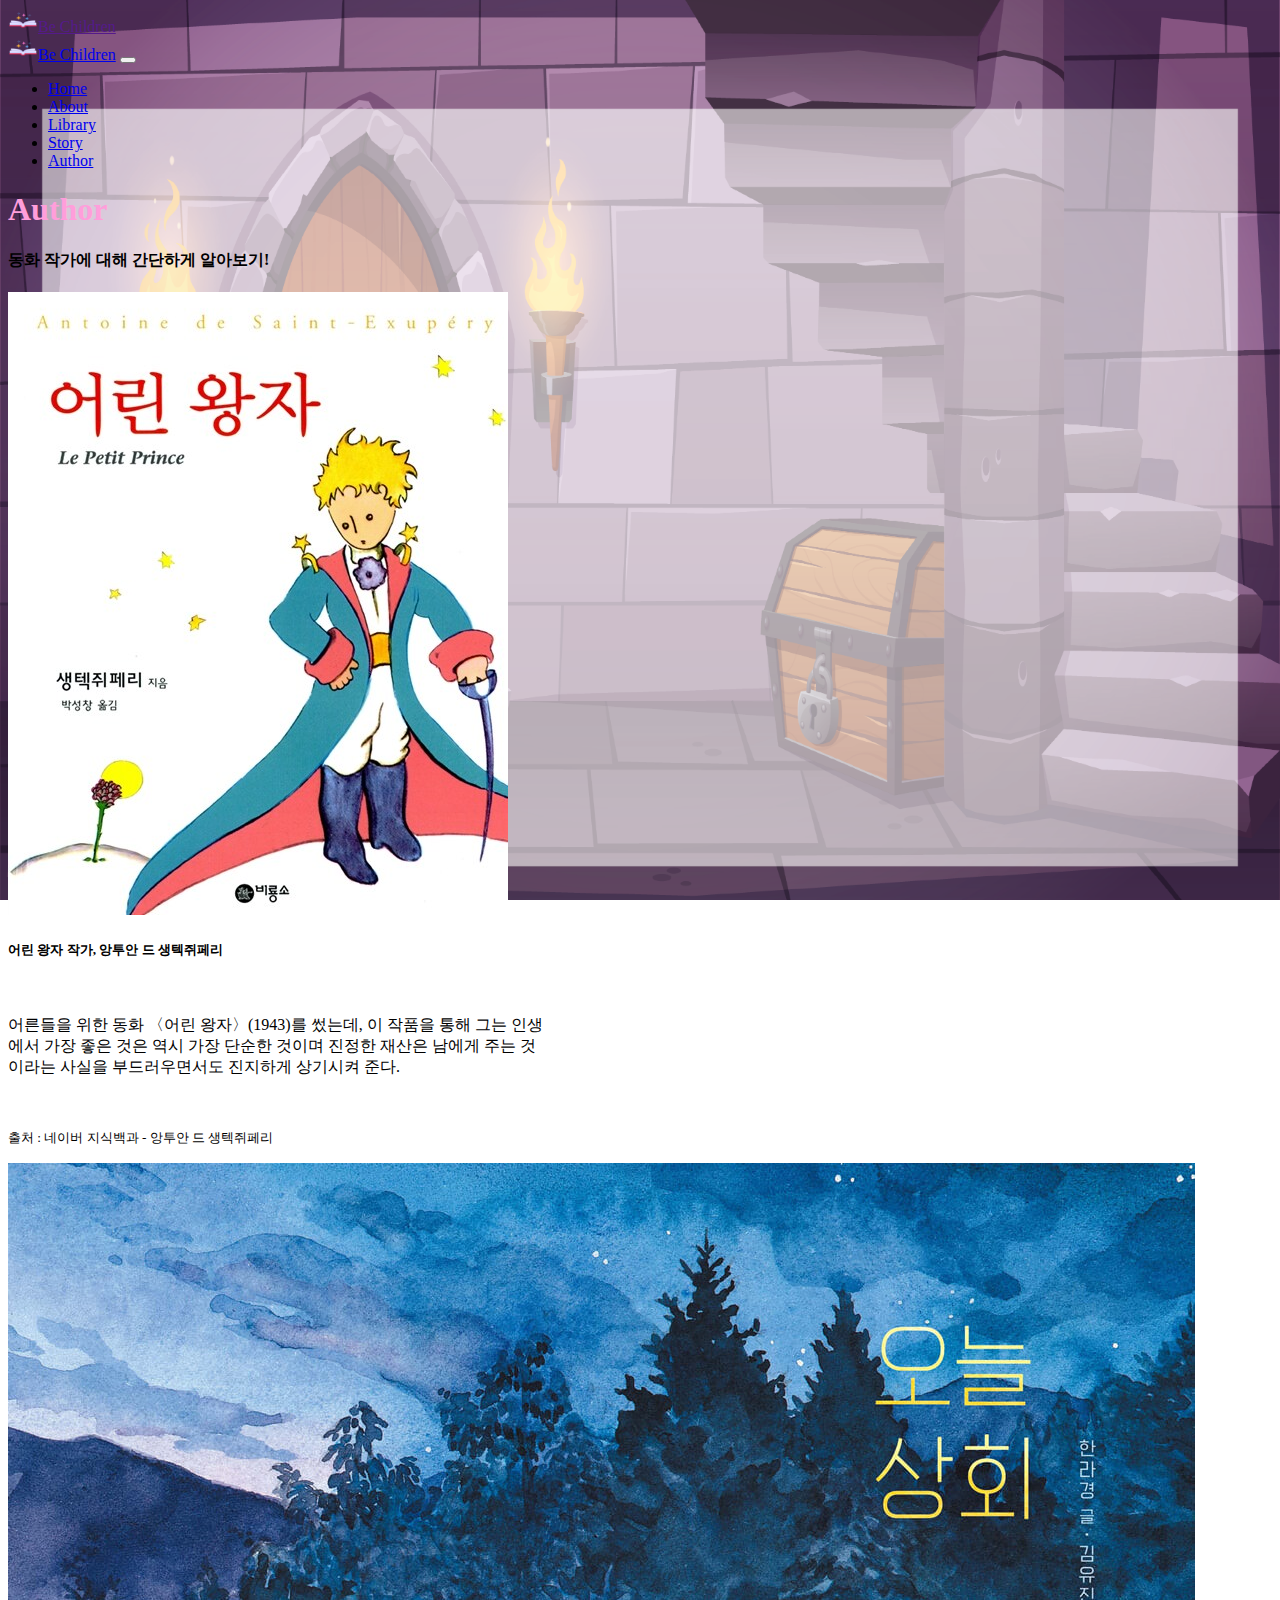
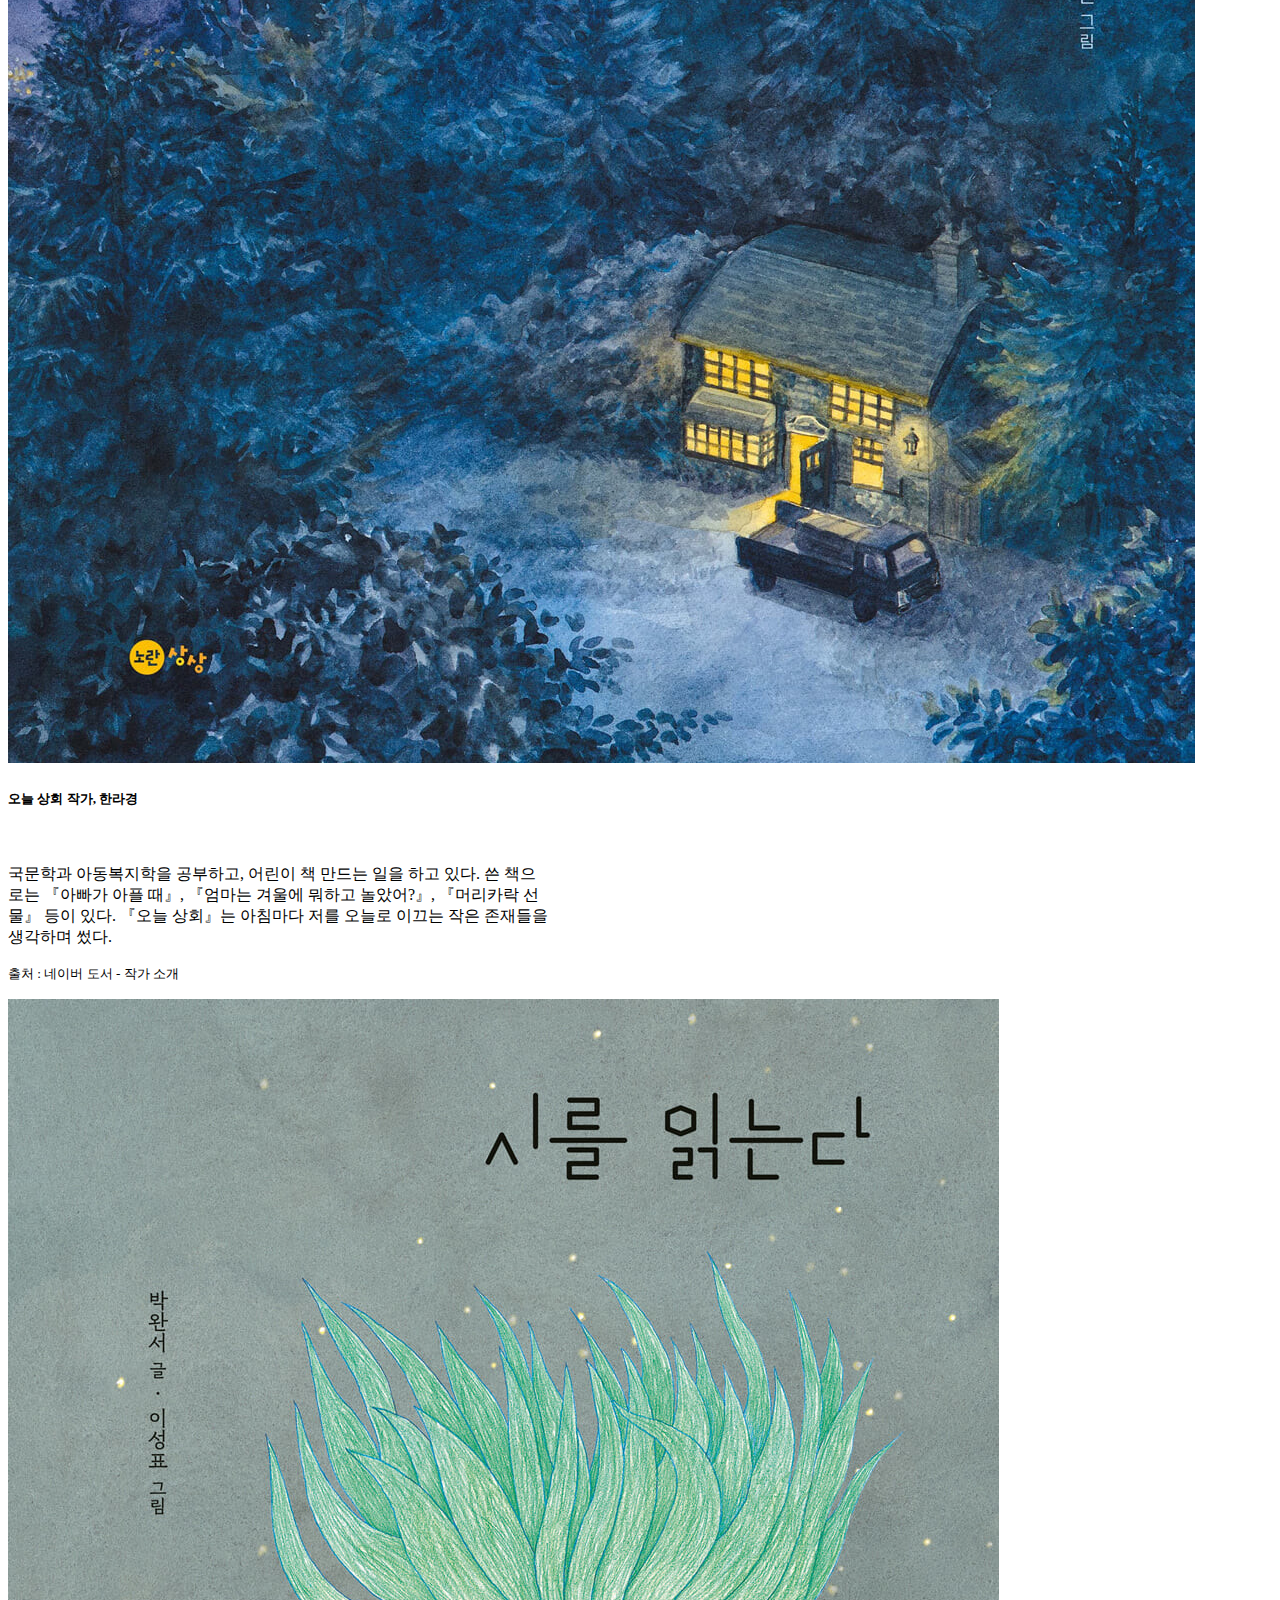
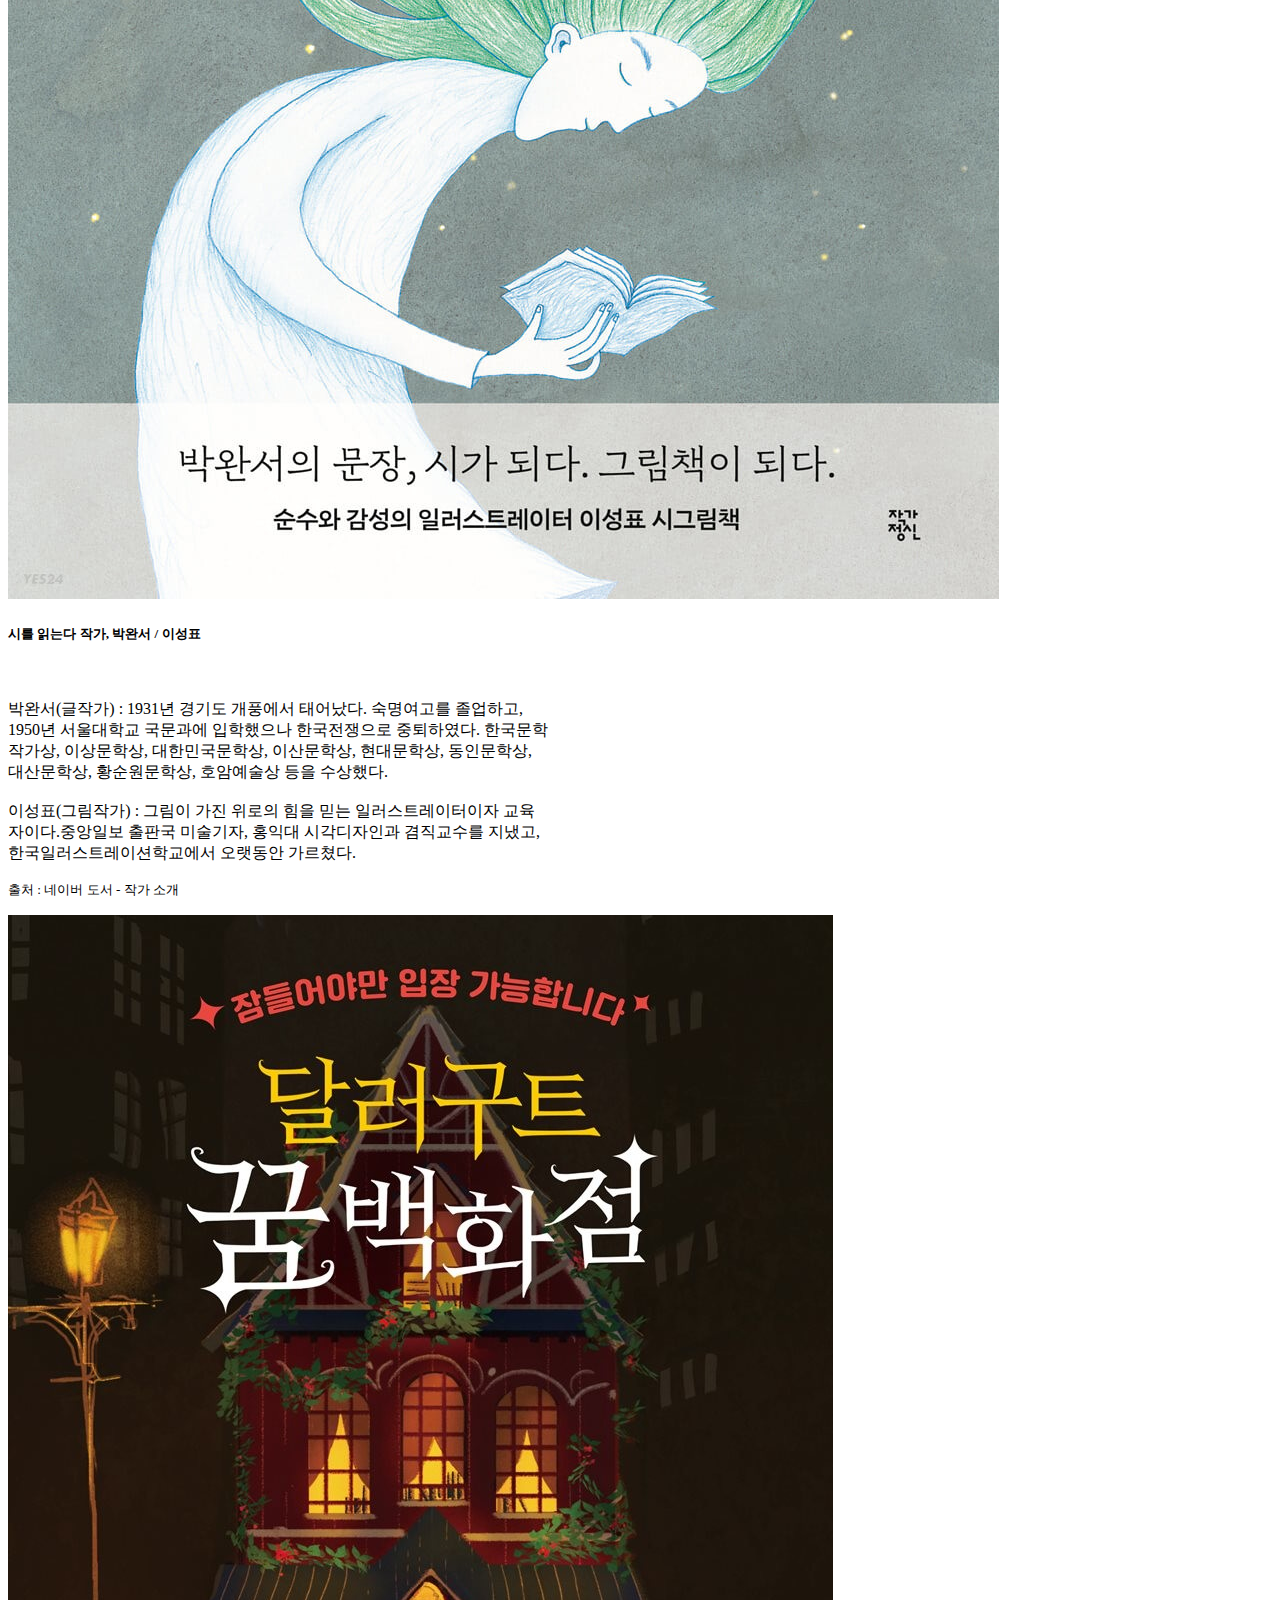
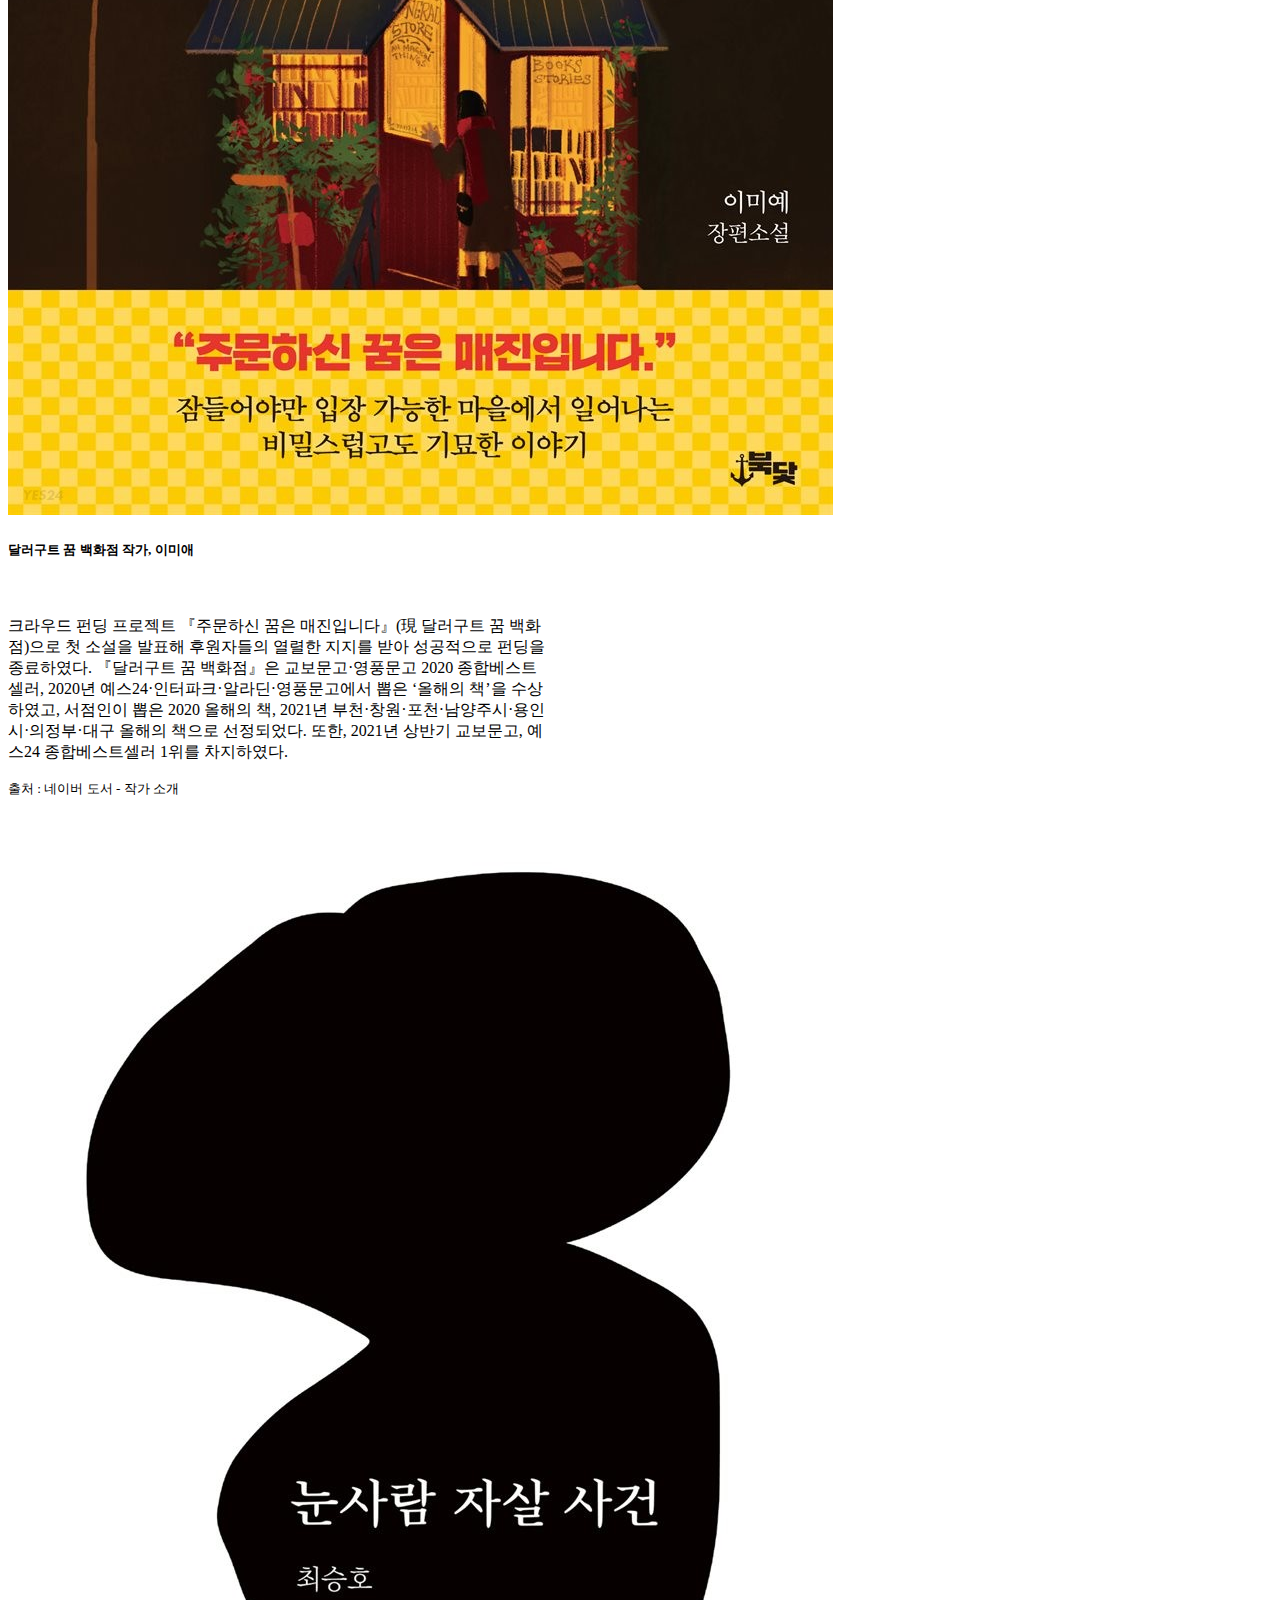
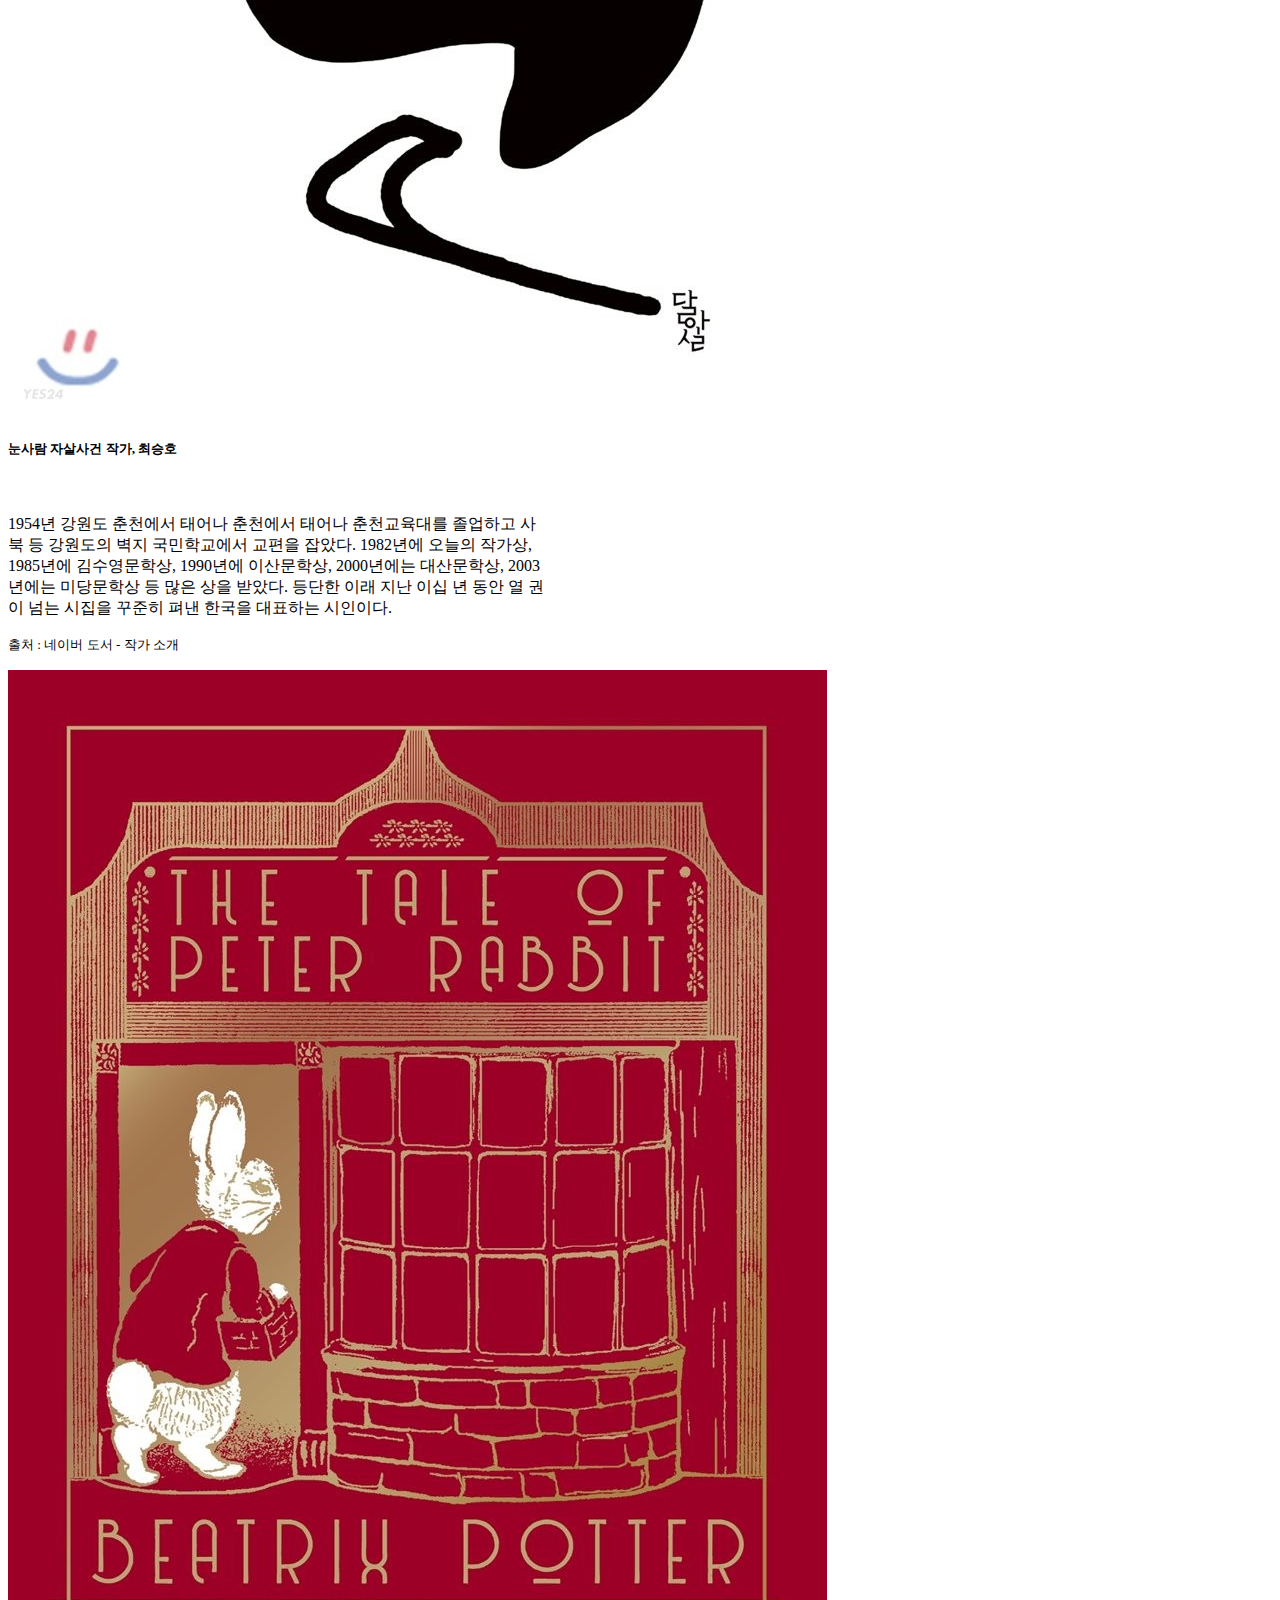
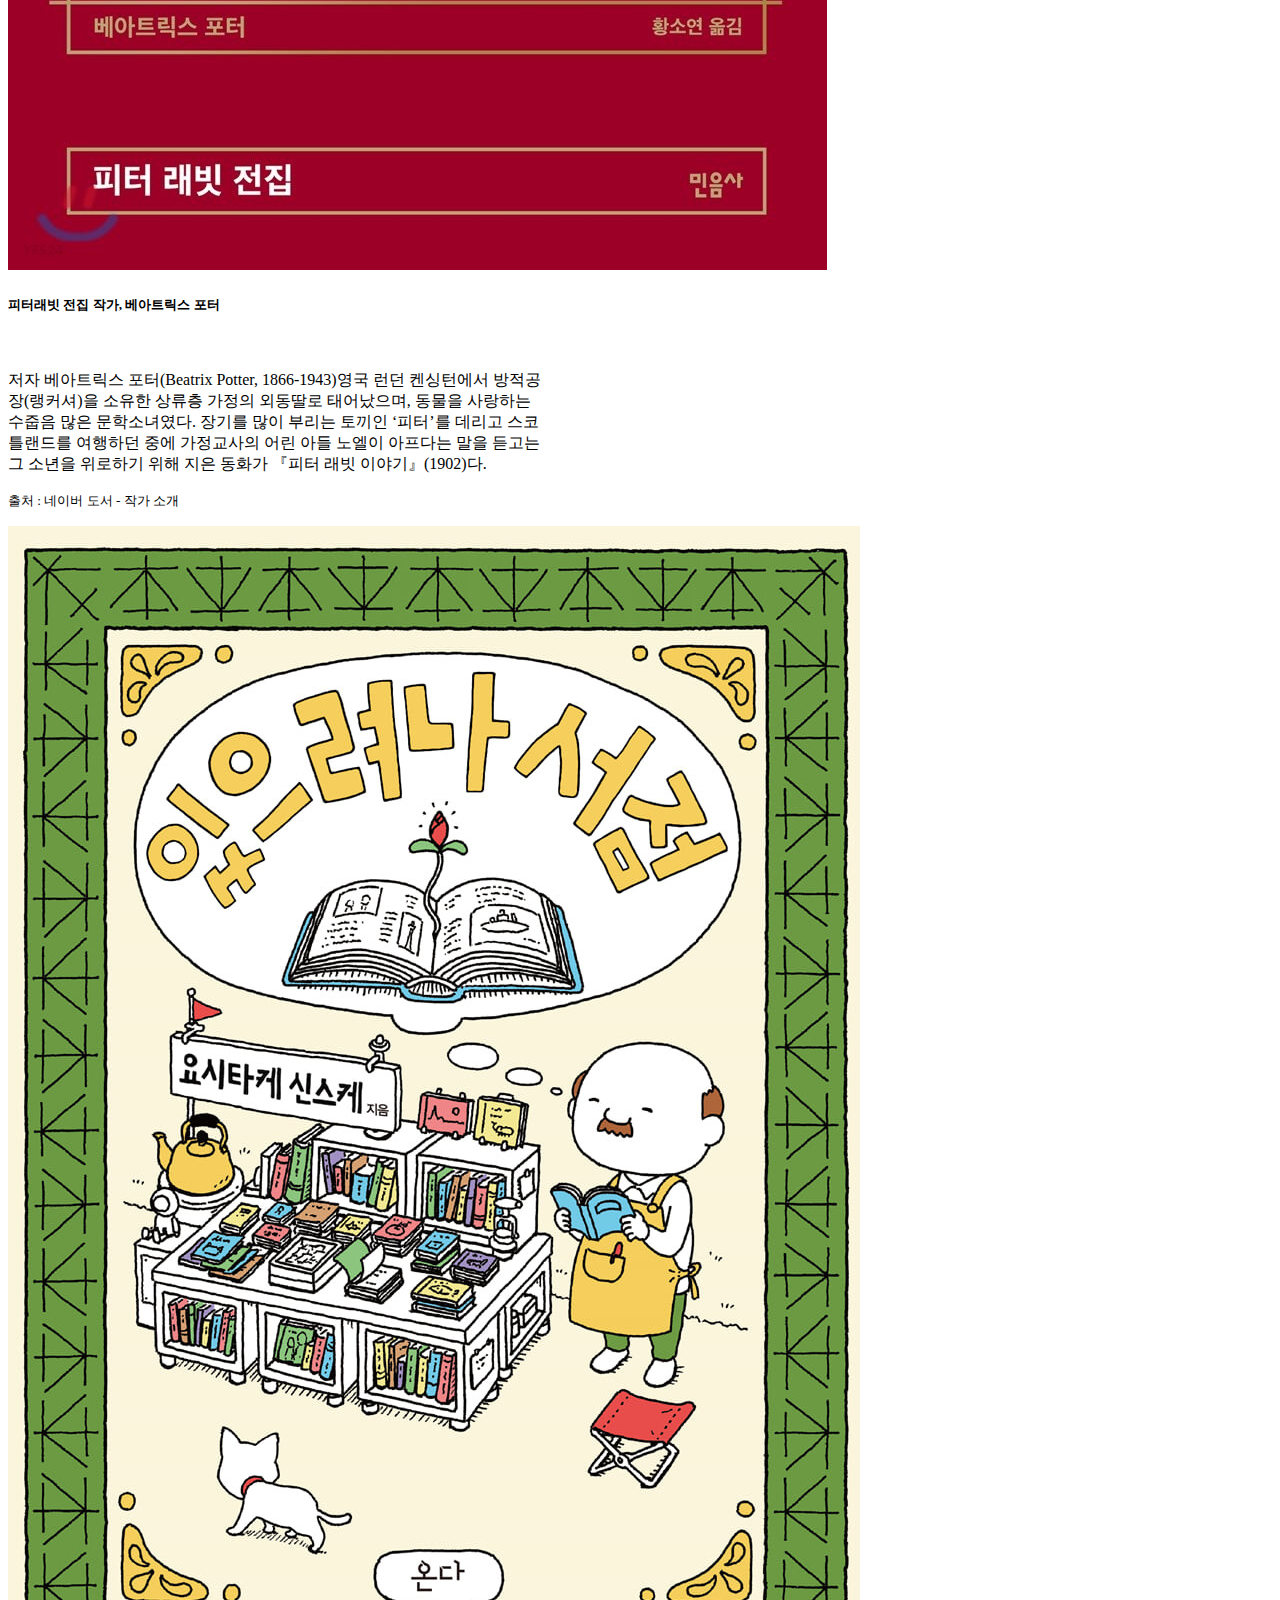
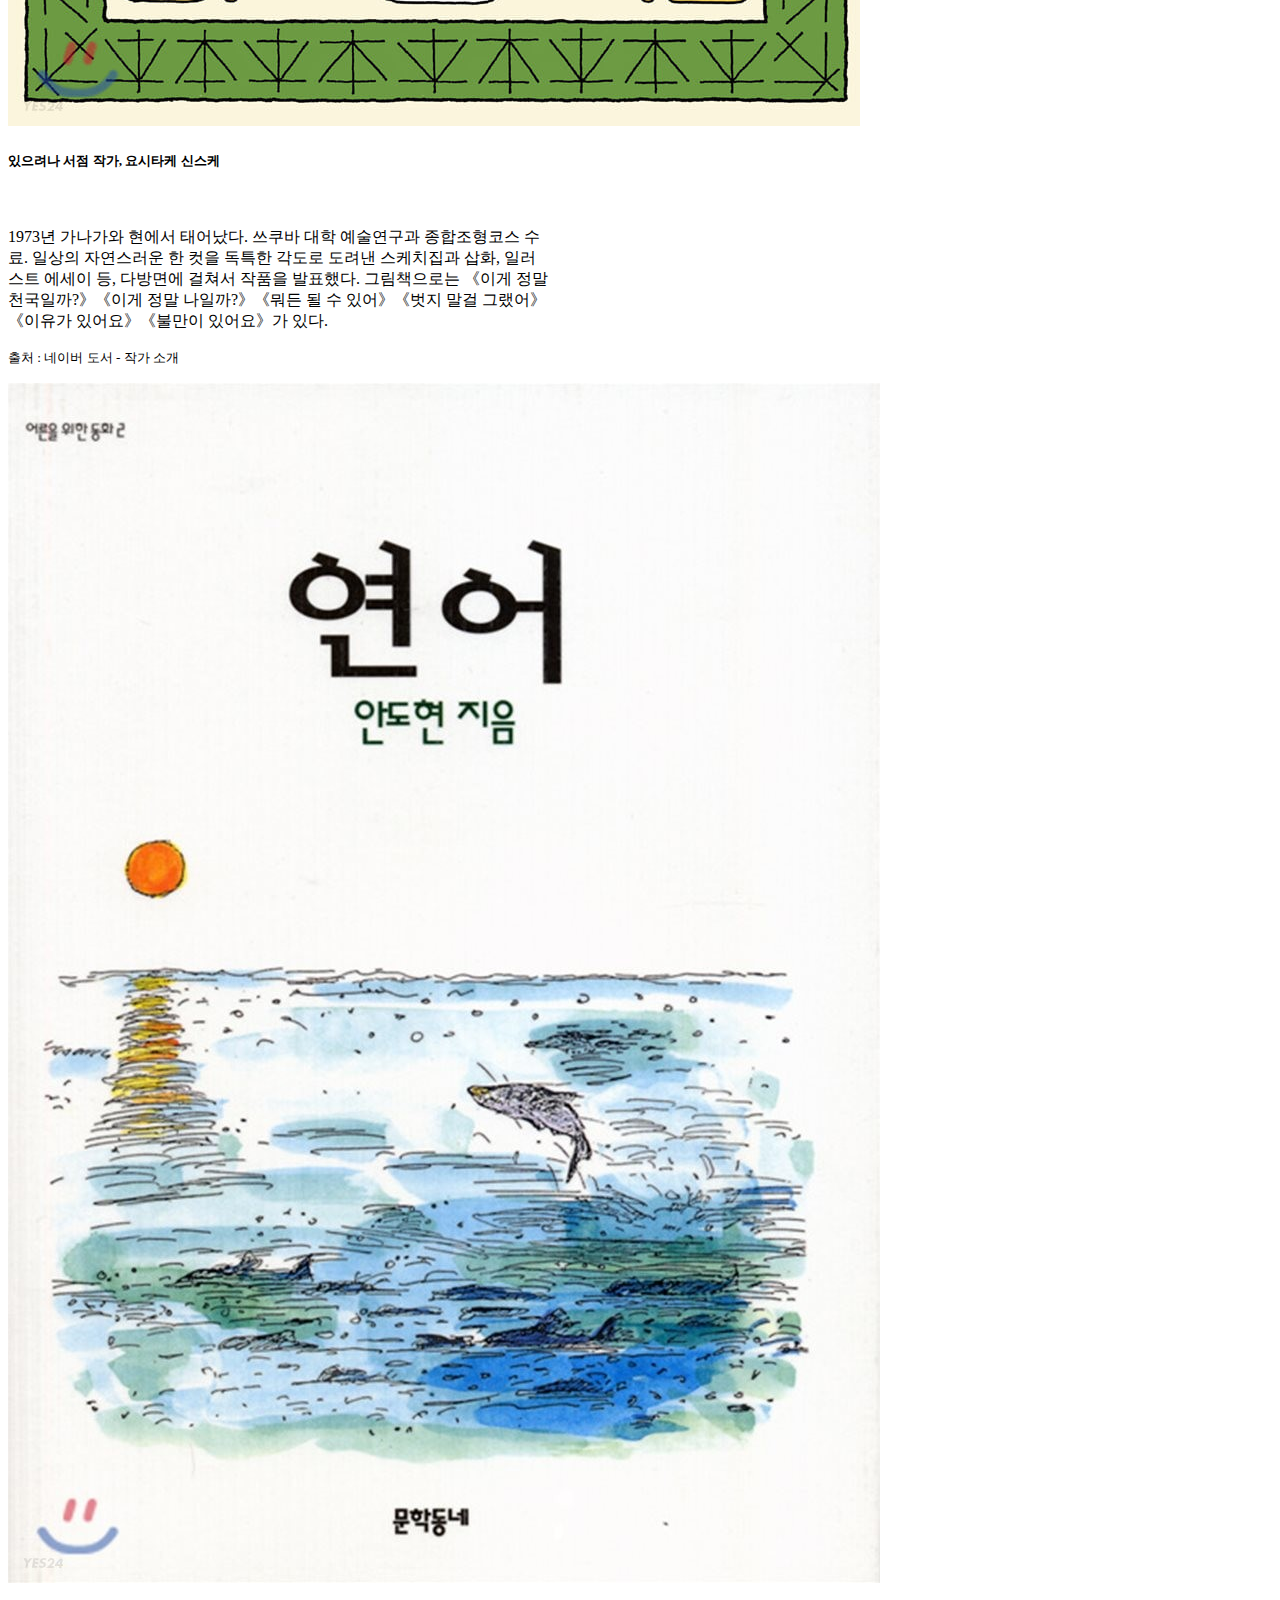
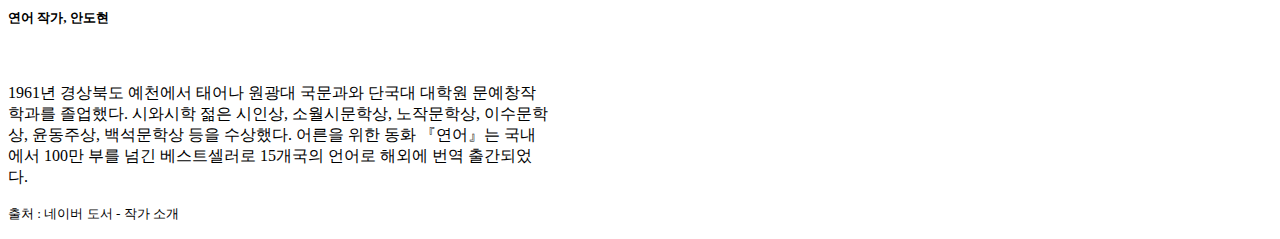
<file: author.html>
<!doctype html>
<html lang="ko">
  <head>
    <meta charset="utf-8">
    <meta name="viewport" content="width=device-width, initial-scale=1">
    <title>Be Children</title>
    <link href="https://cdn.jsdelivr.net/npm/bootstrap@5.2.3/dist/css/bootstrap.min.css" rel="stylesheet" integrity="sha384-rbsA2VBKQhggwzxH7pPCaAqO46MgnOM80zW1RWuH61DGLwZJEdK2Kadq2F9CUG65" crossorigin="anonymous">
    
    <link rel="stylesheet" href="style5.css">
  </head>
  <body>
    <nav class="navbar bg-light">
      <div class="container-fluid">
        <a class="navbar-brand" href="">
          <img src="image/logo.png" alt="Logo" width="30" height="24" class="d-inline-block align-text-top">Be Children</a>
      </div>
    </nav>

<!--네비게이션 영역-->
<nav class="navbar navbar-expand-md bg-light navbar-light fixed-top">
  <div class="container">
    <a class="navbar-brand" href="index.html">
    <img src="image/logo.png" alt="로고" width="30" height="24">Be Children</a>

    <button class="navbar-toggler" type="button" data-bs-toggle="collapse" data-bs-target="#nav-menu" aria-controls="nav-menu" aria-expanded="false" aria-label="메뉴"> <span class="navbar-toggler-icon"></span>
    </button>

    <div class="collapse navbar-collapse" id="nav-menu">
      <ul class="navbar-nav ms-auto my-2">
        <li class="nav-item"><a class="nav-link" href="index.html">Home</a></li>
        <li class="nav-item"><a class="nav-link" href="about.html">About</a></li>
        <li class="nav-item"><a class="nav-link" href="library.html">Library</a></li>
        <li class="nav-item"><a class="nav-link" href="story.html">Story</a></li>
        <li class="nav-item"><a class="nav-link" href="author.html">Author</a></li>
      </ul>
    </div>
  </div>
</nav>
<!--네비게이션 영역 끝-->

<!--섹션 시작-->

<section class="container overflow-hidden py-5" id="story">
  <div class="text-center py-5">
      <h1 class="fw-bold mb-3">Author</h1>
      <h4 class="text-dark text-center">동화 작가에 대해 간단하게 알아보기!</h4>
    </div>

    <div class="container text-center">
      <div class="row row-cols-2">
        
        <div class="col"><div class="card mb-3" style="max-width: 540px;">
          <div class="row g-0">
            <div class="col-md-4 d-flex justify-content-end align-items-center py-3">
              <img src="image/어린왕자.jpg" class="img-fluid rounded-start" alt="어린왕자">
            </div>
            <div class="col-md-8">
              <div class="card-body">
                <h5 class="card-title">어린 왕자 작가, 앙투안 드 생텍쥐페리</h5>
                <br>
                <p class="card-text">어른들을 위한 동화 〈어린 왕자〉(1943)를 썼는데, 이 작품을 통해 그는 인생에서 가장 좋은 것은 역시 가장 단순한 것이며 진정한 재산은 남에게 주는 것이라는 사실을 부드러우면서도 진지하게 상기시켜 준다.
                </p>
                <br>
                <p class="card-text"><small class="text-muted">출처 : 네이버 지식백과 - 앙투안 드 생텍쥐페리</small></p>
              </div>
            </div>
          </div>
        </div></div>
        <div class="col"><div class="card mb-3" style="max-width: 540px;">
          <div class="row g-0">
            <div class="col-md-4 d-flex justify-content-end align-items-center py-3">
              <img src="image/오늘 상회.jpeg" class="img-fluid rounded-start" alt="오늘 상회">
            </div>
            <div class="col-md-8">
              <div class="card-body">
                <h5 class="card-title">오늘 상회 작가, 한라경</h5>
                <br>
                <p class="card-text"> 국문학과 아동복지학을 공부하고, 어린이 책 만드는 일을 하고 있다. 쓴 책으로는 『아빠가 아플 때』, 『엄마는 겨울에 뭐하고 놀았어?』, 『머리카락 선물』 등이 있다. 『오늘 상회』는 아침마다 저를 오늘로 이끄는 작은 존재들을 생각하며 썼다.
                </p>
                <p class="card-text"><small class="text-muted">출처 : 네이버 도서 - 작가 소개</small></p>
              </div>
            </div>
          </div> 
        </div></div>
        <div class="col"><div class="card mb-3" style="max-width: 540px;">
          <div class="row g-0">
            <div class="col-md-4 d-flex justify-content-end align-items-center py-3">
              <img src="image/시를 읽는다.jpeg" class="img-fluid rounded-start" alt="시를 읽는다">
            </div>
            <div class="col-md-8">
              <div class="card-body">
                <h5 class="card-title">시를 읽는다 작가, 박완서 / 이성표</h5>
                <br>
                <p class="card-text">박완서(글작가) : 1931년 경기도 개풍에서 태어났다. 숙명여고를 졸업하고, 1950년 서울대학교 국문과에 입학했으나 한국전쟁으로 중퇴하였다. 한국문학작가상, 이상문학상, 대한민국문학상, 이산문학상, 현대문학상, 동인문학상, 대산문학상, 황순원문학상, 호암예술상 등을 수상했다.
                <br>
                <br>
                이성표(그림작가) : 그림이 가진 위로의 힘을 믿는 일러스트레이터이자 교육자이다.중앙일보 출판국 미술기자, 홍익대 시각디자인과 겸직교수를 지냈고, 한국일러스트레이션학교에서 오랫동안 가르쳤다. 
                </p>
                <p class="card-text"><small class="text-muted">출처 : 네이버 도서 - 작가 소개</small></p>
              </div>
            </div>
          </div>
        </div></div>
        <div class="col"><div class="card mb-3" style="max-width: 540px;">
          <div class="row g-0">
            <div class="col-md-4 d-flex justify-content-end align-items-center py-3">
              <img src="image/꿈 백화점.jpeg" class="img-fluid rounded-start" alt="달러구트 꿈 백화점">
            </div>
            <div class="col-md-8">
              <div class="card-body">
                <h5 class="card-title">달러구트 꿈 백화점 작가, 이미애</h5>
                <br>
                <p class="card-text">크라우드 펀딩 프로젝트 『주문하신 꿈은 매진입니다』(現 달러구트 꿈 백화점)으로 첫 소설을 발표해 후원자들의 열렬한 지지를 받아 성공적으로 펀딩을 종료하였다. 『달러구트 꿈 백화점』은 교보문고·영풍문고 2020 종합베스트셀러, 2020년 예스24·인터파크·알라딘·영풍문고에서 뽑은 ‘올해의 책’을 수상하였고, 서점인이 뽑은 2020 올해의 책, 2021년 부천·창원·포천·남양주시·용인시·의정부·대구 올해의 책으로 선정되었다. 또한, 2021년 상반기 교보문고, 예스24 종합베스트셀러 1위를 차지하였다.</p>
                <p class="card-text"><small class="text-muted">출처 : 네이버 도서 - 작가 소개</small></p>
              </div>
            </div>
          </div>
        </div></div>
        <div class="col"><div class="card mb-3" style="max-width: 540px;">
          <div class="row g-0">
            <div class="col-md-4 d-flex justify-content-end align-items-center py-3">
              <img src="image/눈사람.jpeg" class="img-fluid rounded-start" alt="눈사람 자살사건">
            </div>
            <div class="col-md-8">
              <div class="card-body">
                <h5 class="card-title">눈사람 자살사건 작가, 최승호</h5>
                <br>
                <p class="card-text">1954년 강원도 춘천에서 태어나 춘천에서 태어나 춘천교육대를 졸업하고 사북 등 강원도의 벽지 국민학교에서 교편을 잡았다. 
                1982년에 오늘의 작가상, 1985년에 김수영문학상, 1990년에 이산문학상, 2000년에는 대산문학상, 2003년에는 미당문학상 등 많은 상을 받았다. 등단한 이래 지난 이십 년 동안 열 권이 넘는 시집을 꾸준히 펴낸 한국을 대표하는 시인이다.
                </p>
                <p class="card-text"><small class="text-muted">출처 : 네이버 도서 - 작가 소개</small></p>
              </div>
            </div>
          </div>
        </div></div>
        <div class="col"><div class="card mb-3" style="max-width: 540px;">
          <div class="row g-0">
            <div class="col-md-4 d-flex justify-content-end align-items-center py-3">
              <img src="image/피터래빗.jpeg" class="img-fluid rounded-start" alt="피터래빗 전집">
            </div>
            <div class="col-md-8">
              <div class="card-body">
                <h5 class="card-title">피터래빗 전집 작가, 베아트릭스 포터</h5>
                <br>
                <p class="card-text">저자 베아트릭스 포터(Beatrix Potter, 1866-1943)영국 런던 켄싱턴에서 방적공장(랭커셔)을 소유한 상류층 가정의 외동딸로 태어났으며, 동물을 사랑하는 수줍음 많은 문학소녀였다. 장기를 많이 부리는 토끼인 ‘피터’를 데리고 스코틀랜드를 여행하던 중에 가정교사의 어린 아들 노엘이 아프다는 말을 듣고는 그 소년을 위로하기 위해 지은 동화가 『피터 래빗 이야기』(1902)다.</p>
                <p class="card-text"><small class="text-muted">출처 : 네이버 도서 - 작가 소개</small></p>
              </div>
            </div>
          </div>
        </div></div>
        <div class="col"><div class="card mb-3" style="max-width: 540px;">
          <div class="row g-0">
            <div class="col-md-4 d-flex justify-content-end align-items-center py-3">
              <img src="image/있으려나 서점.jpeg" class="img-fluid rounded-start" alt="있으려나 서점">
            </div>
            <div class="col-md-8">
              <div class="card-body">
                <h5 class="card-title">있으려나 서점 작가, 요시타케 신스케</h5>
                <br>
                <p class="card-text">1973년 가나가와 현에서 태어났다. 쓰쿠바 대학 예술연구과 종합조형코스 수료. 일상의 자연스러운 한 컷을 독특한 각도로 도려낸 스케치집과 삽화, 일러스트 에세이 등, 다방면에 걸쳐서 작품을 발표했다. 그림책으로는 《이게 정말 천국일까?》《이게 정말 나일까?》《뭐든 될 수 있어》《벗지 말걸 그랬어》《이유가 있어요》《불만이 있어요》가 있다.
                </p>
                <p class="card-text"><small class="text-muted">출처 : 네이버 도서 - 작가 소개</small></p>
              </div>
            </div>
          </div>
        </div></div>
        <div class="col"><div class="card mb-3" style="max-width: 540px;">
          <div class="row g-0">
            <div class="col-md-4 d-flex justify-content-end align-items-center py-3">
              <img src="image/연어.jpeg" class="img-fluid rounded-start" alt="연어">
            </div>
            <div class="col-md-8">
              <div class="card-body">
                <h5 class="card-title">연어 작가, 안도현</h5>
                <br>
                <p class="card-text">1961년 경상북도 예천에서 태어나 원광대 국문과와 단국대 대학원 문예창작학과를 졸업했다. 시와시학 젊은 시인상, 소월시문학상, 노작문학상, 이수문학상, 윤동주상, 백석문학상 등을 수상했다. 어른을 위한 동화 『연어』는 국내에서 100만 부를 넘긴 베스트셀러로 15개국의 언어로 해외에 번역 출간되었다. 
                  </p>
                <p class="card-text"><small class="text-muted">출처 : 네이버 도서 - 작가 소개</small></p>
              </div>
            </div>
          </div>
        </div></div>
      </div>
    </div>

  </div>
</section>

    <script src="https://cdn.jsdelivr.net/npm/bootstrap@5.2.3/dist/js/bootstrap.bundle.min.js" integrity="sha384-kenU1KFdBIe4zVF0s0G1M5b4hcpxyD9F7jL+jjXkk+Q2h455rYXK/7HAuoJl+0I4" crossorigin="anonymous"></script>
  </body>
  </html>
</file>
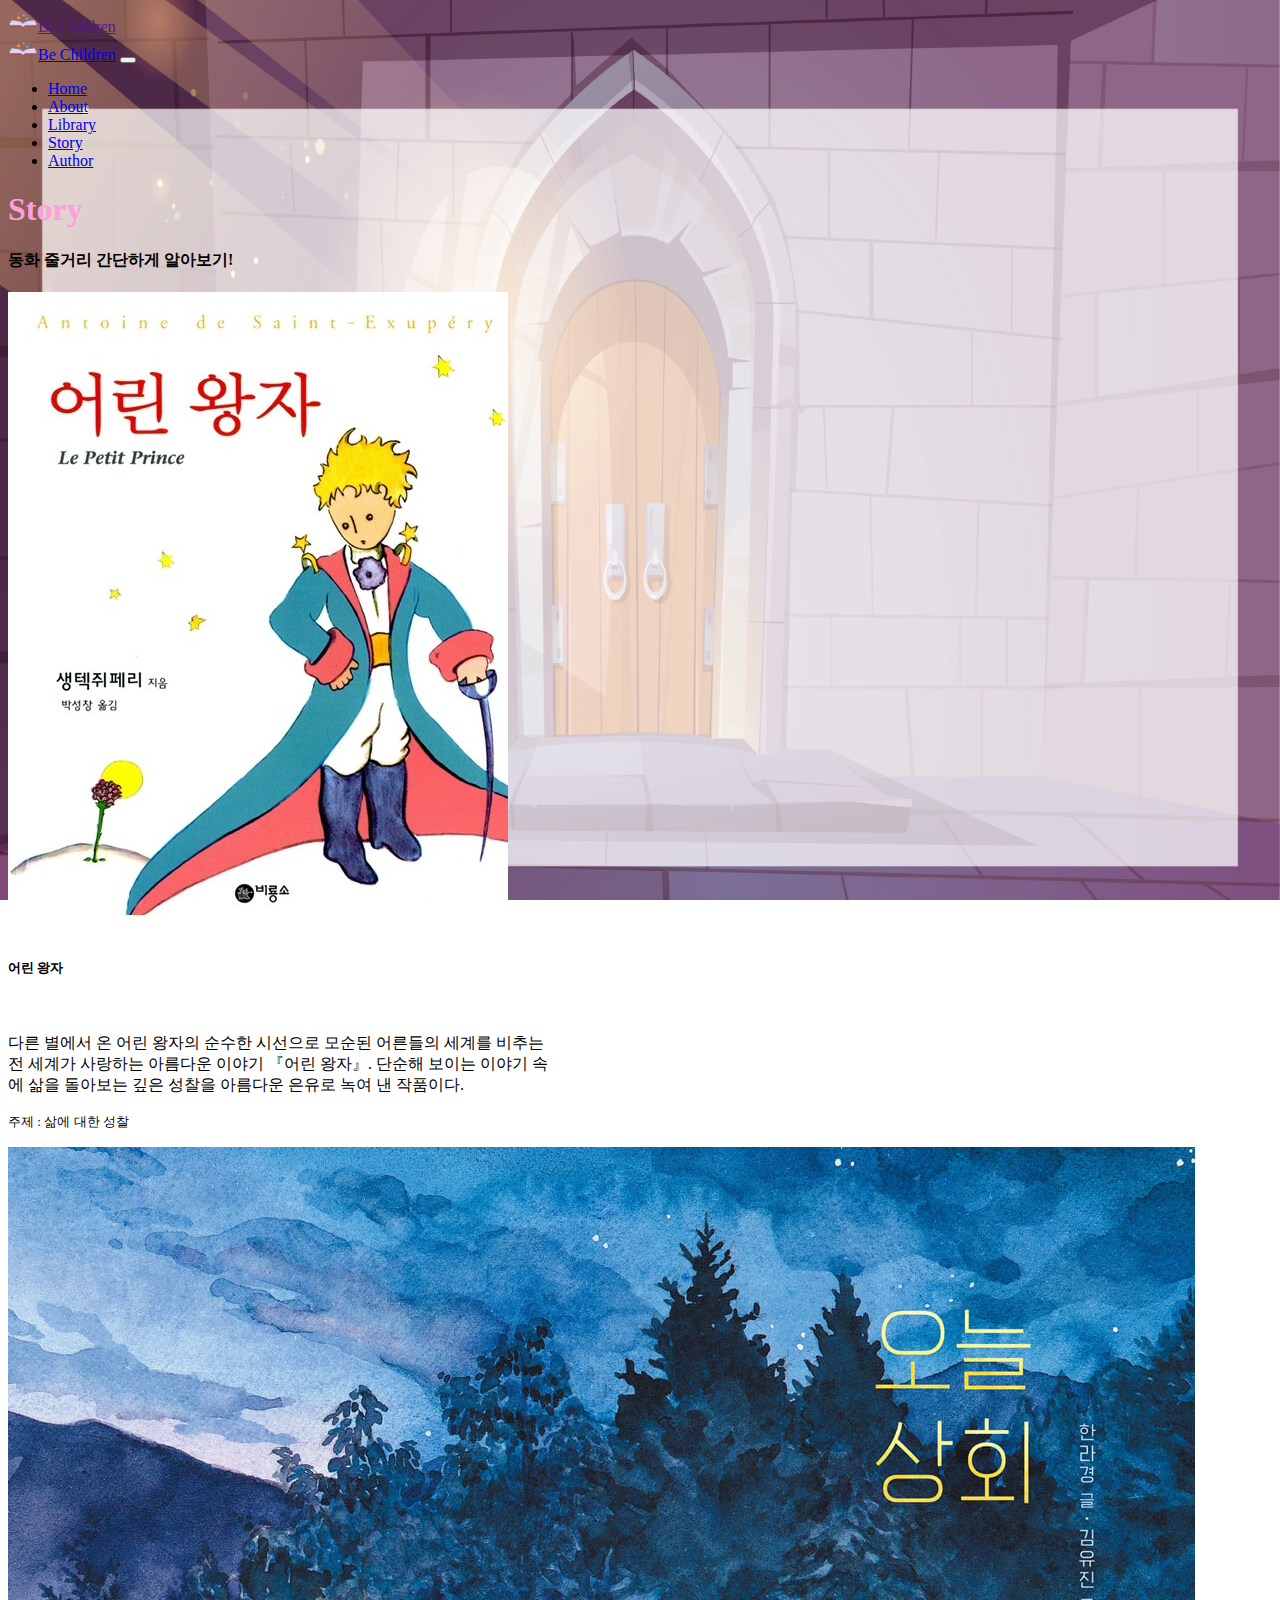
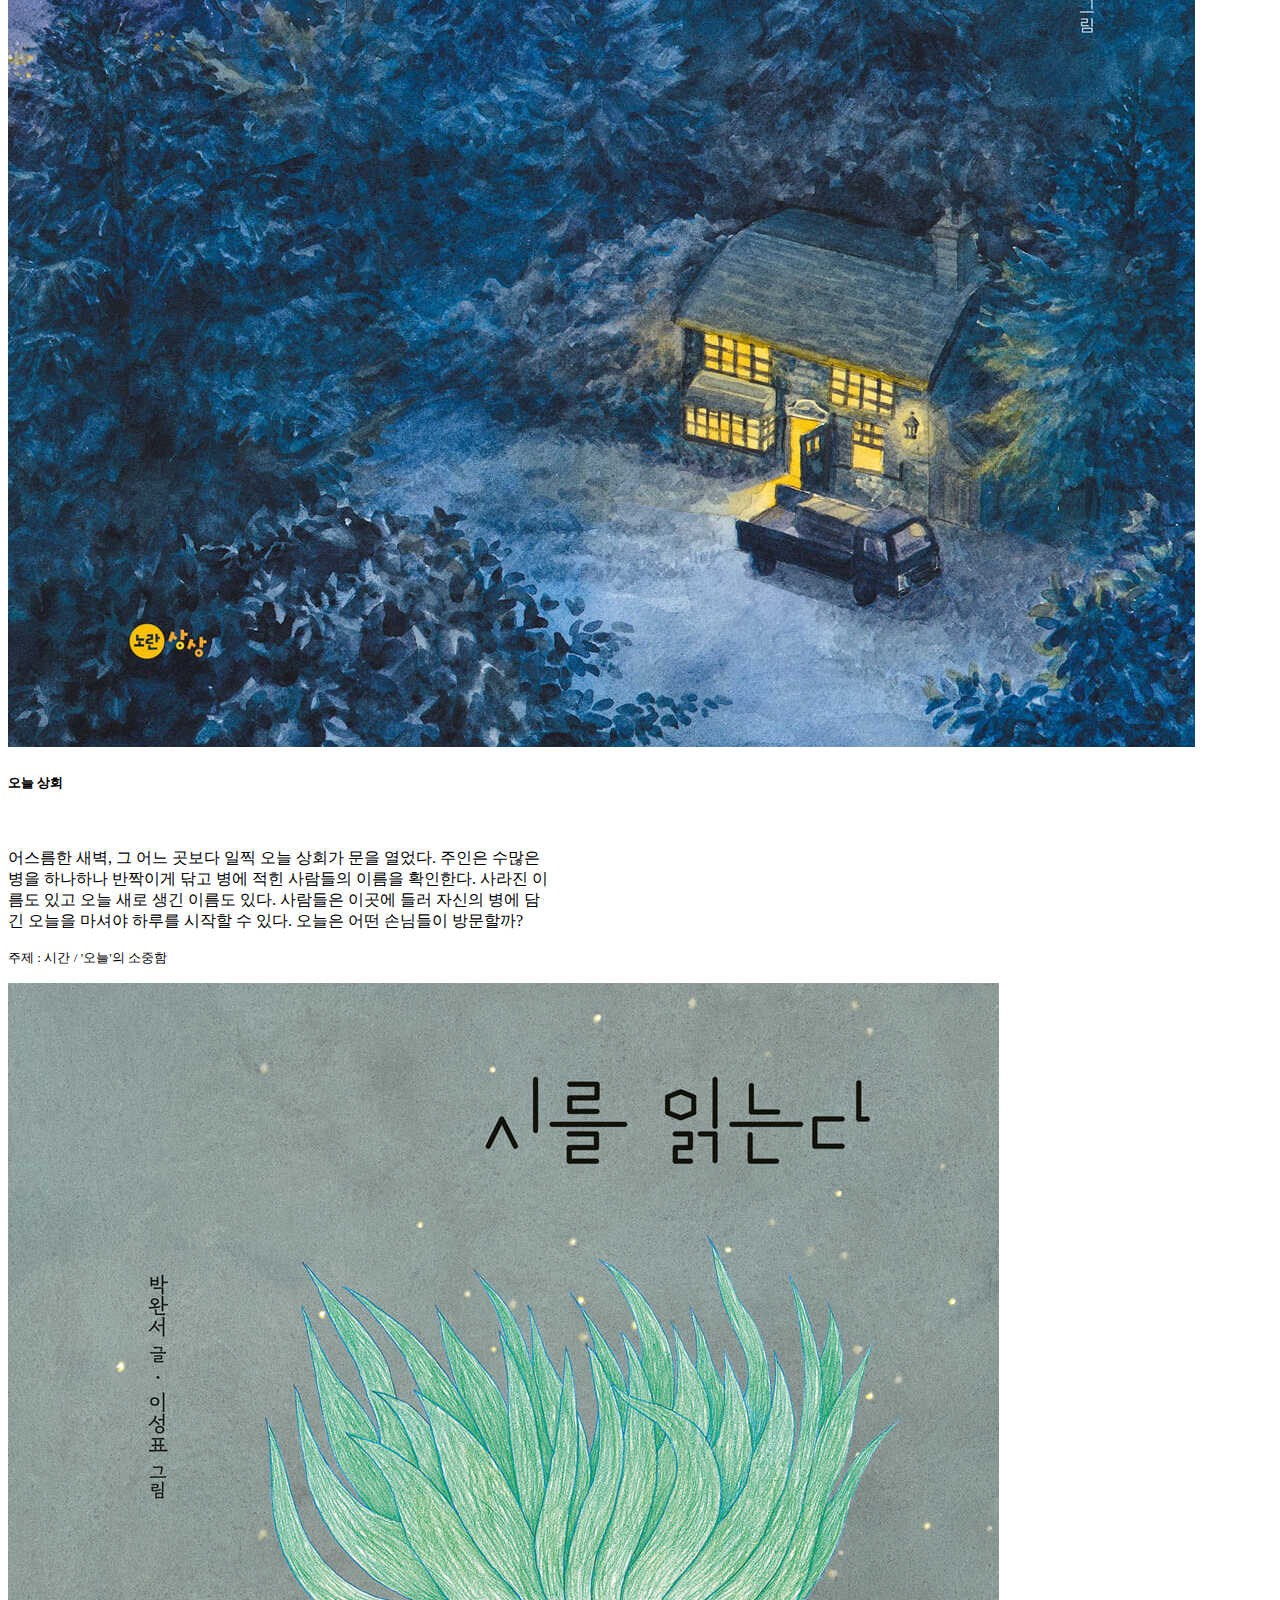
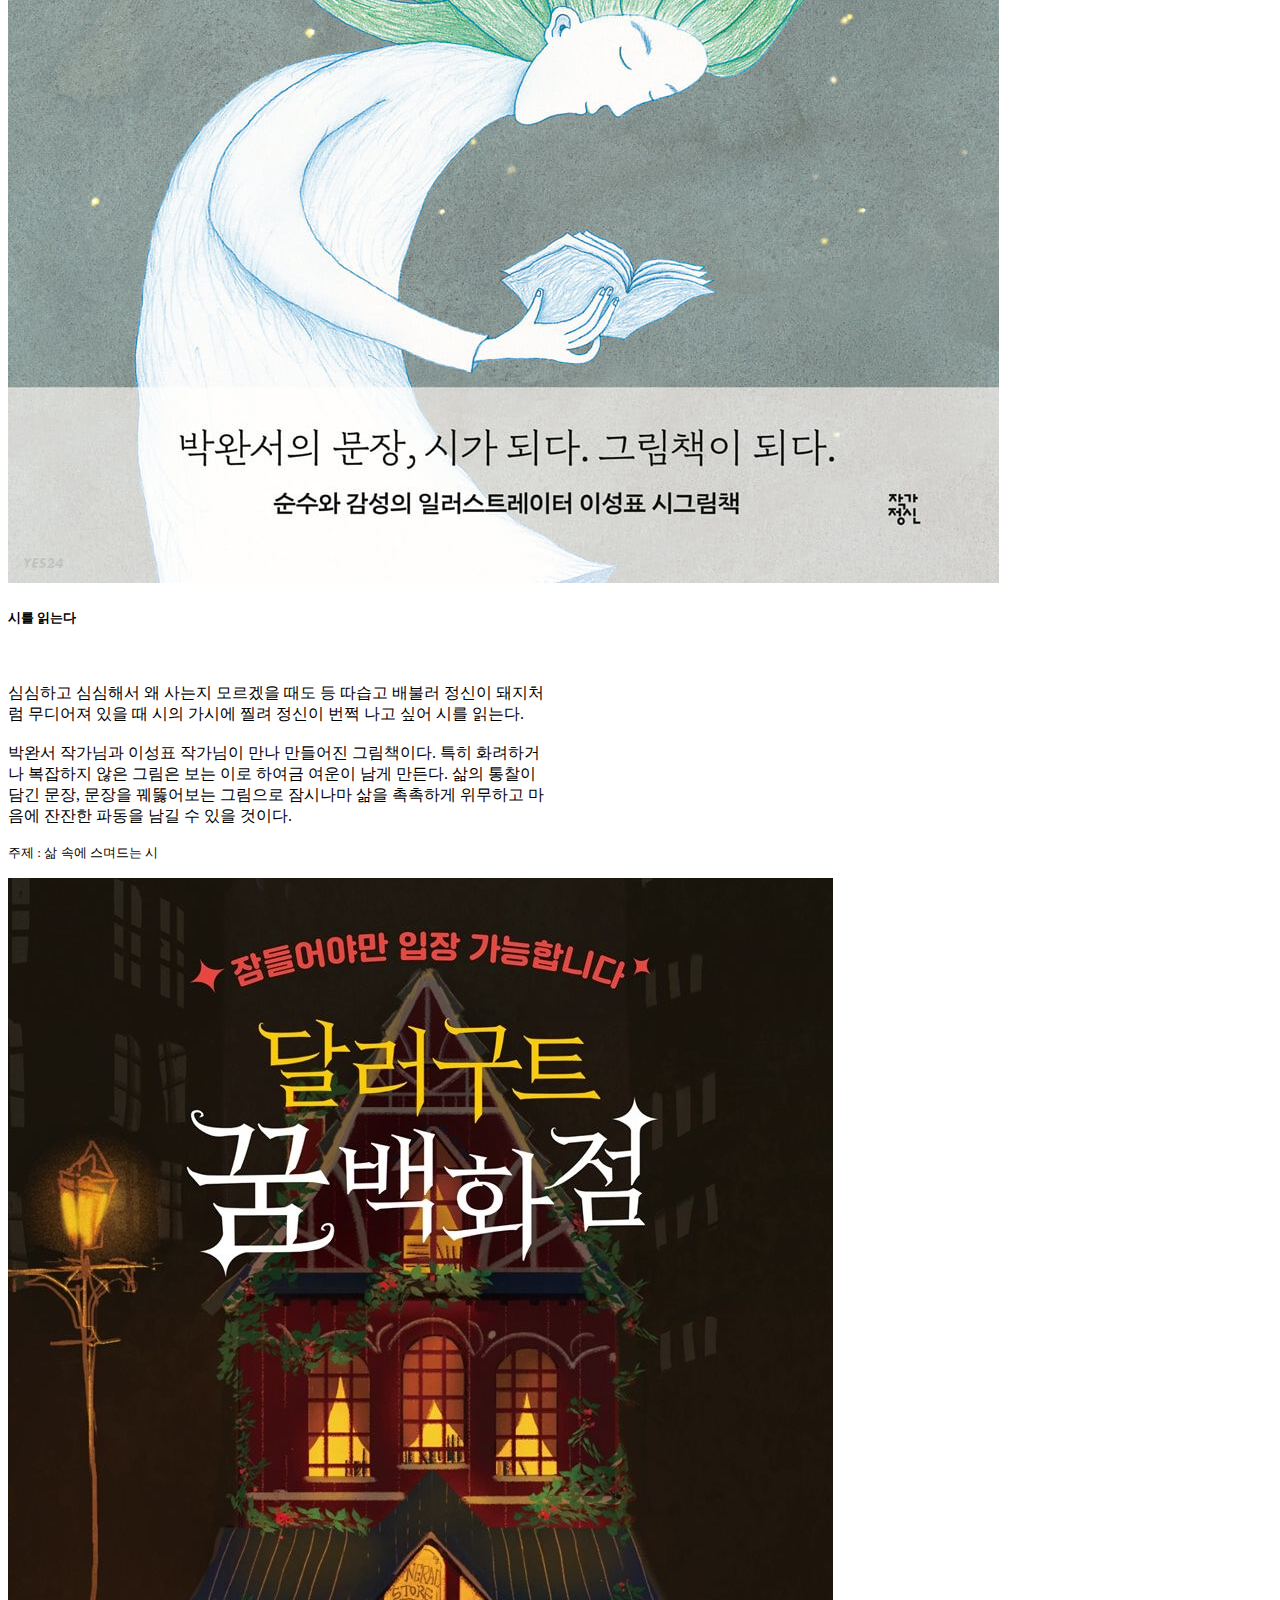
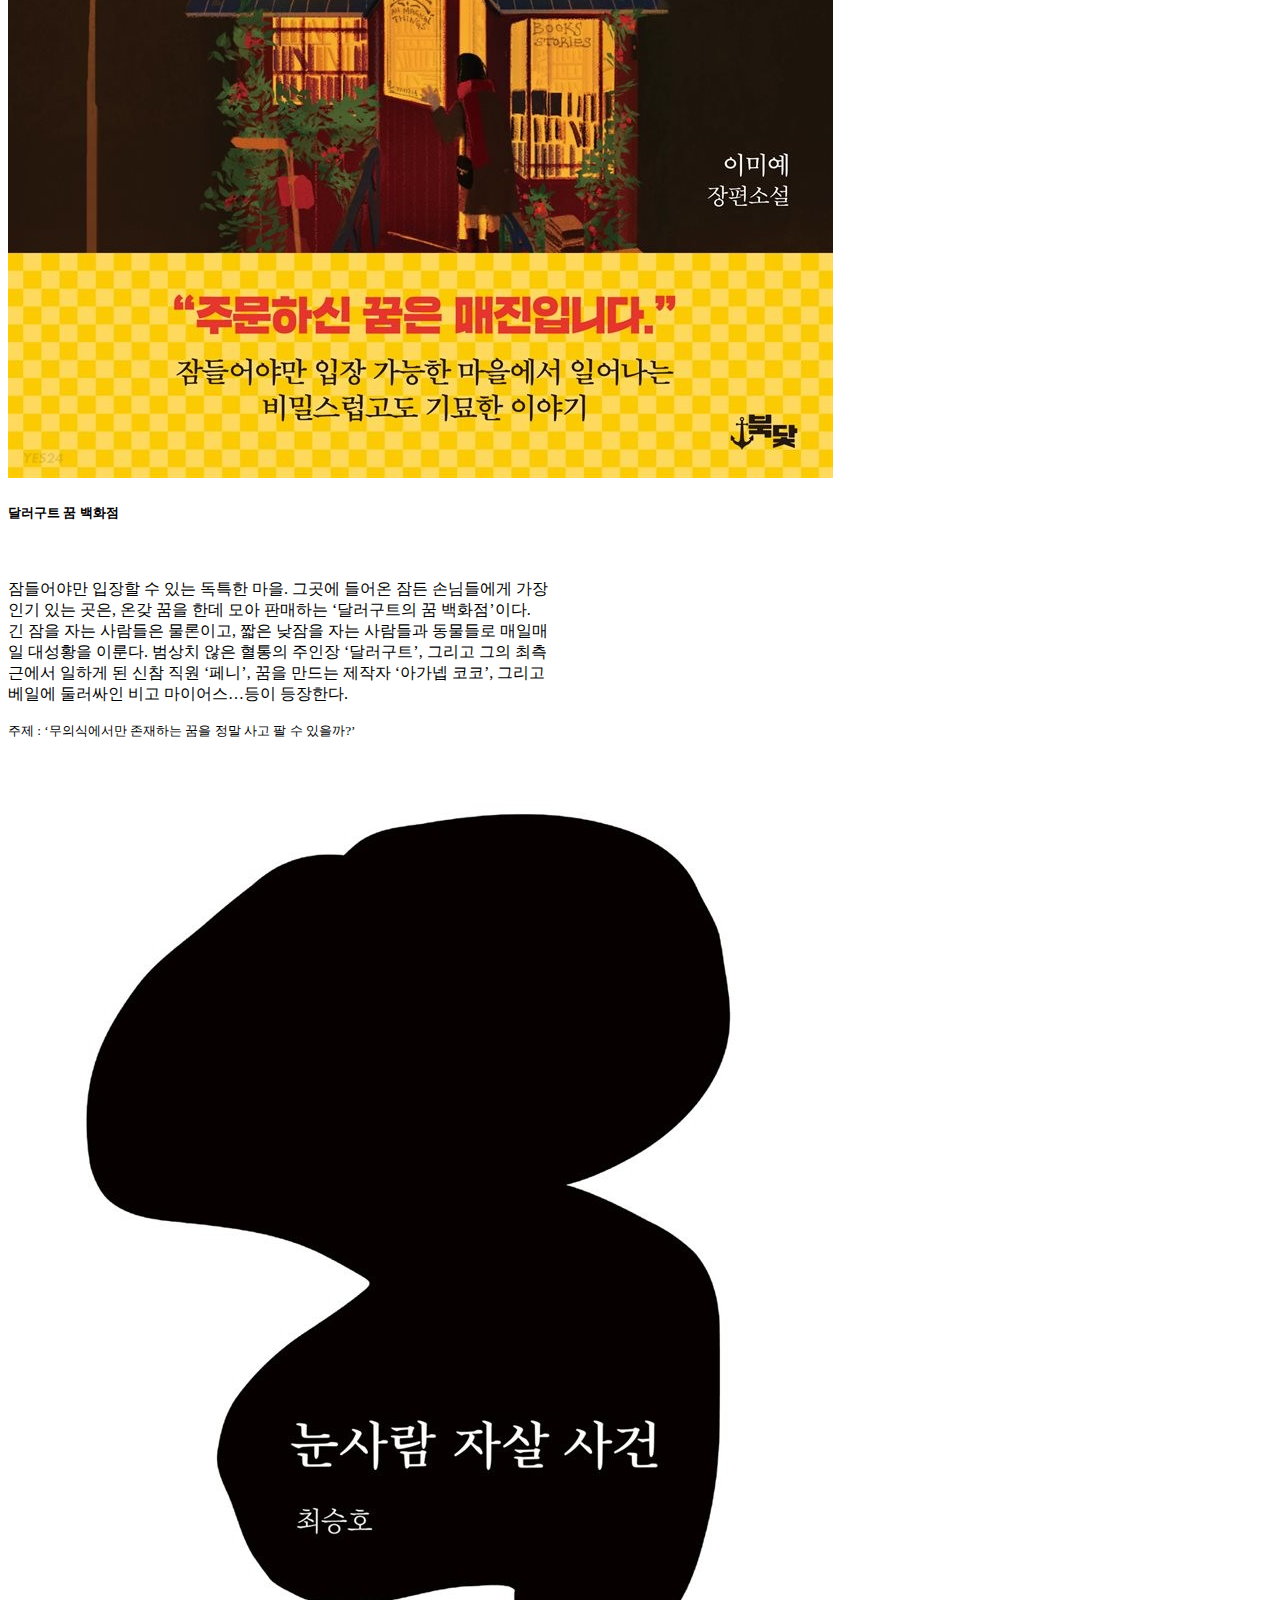
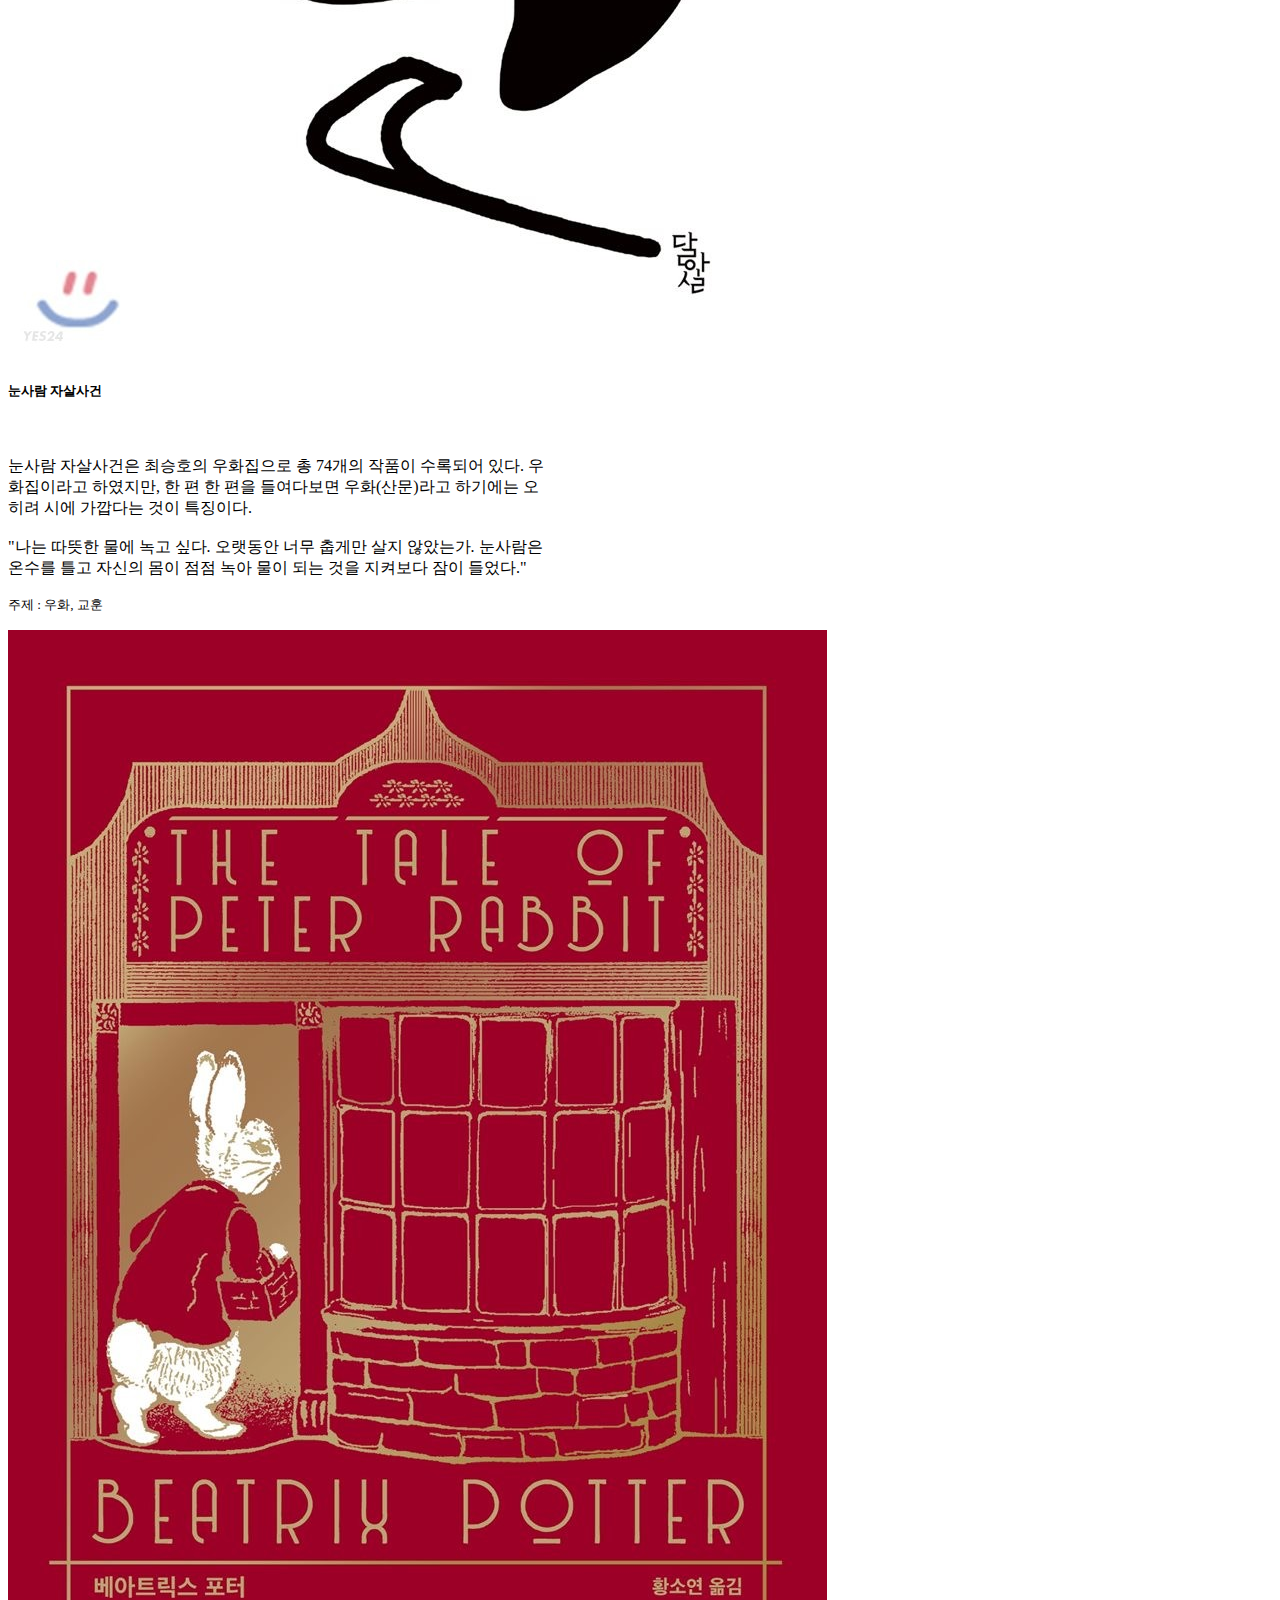
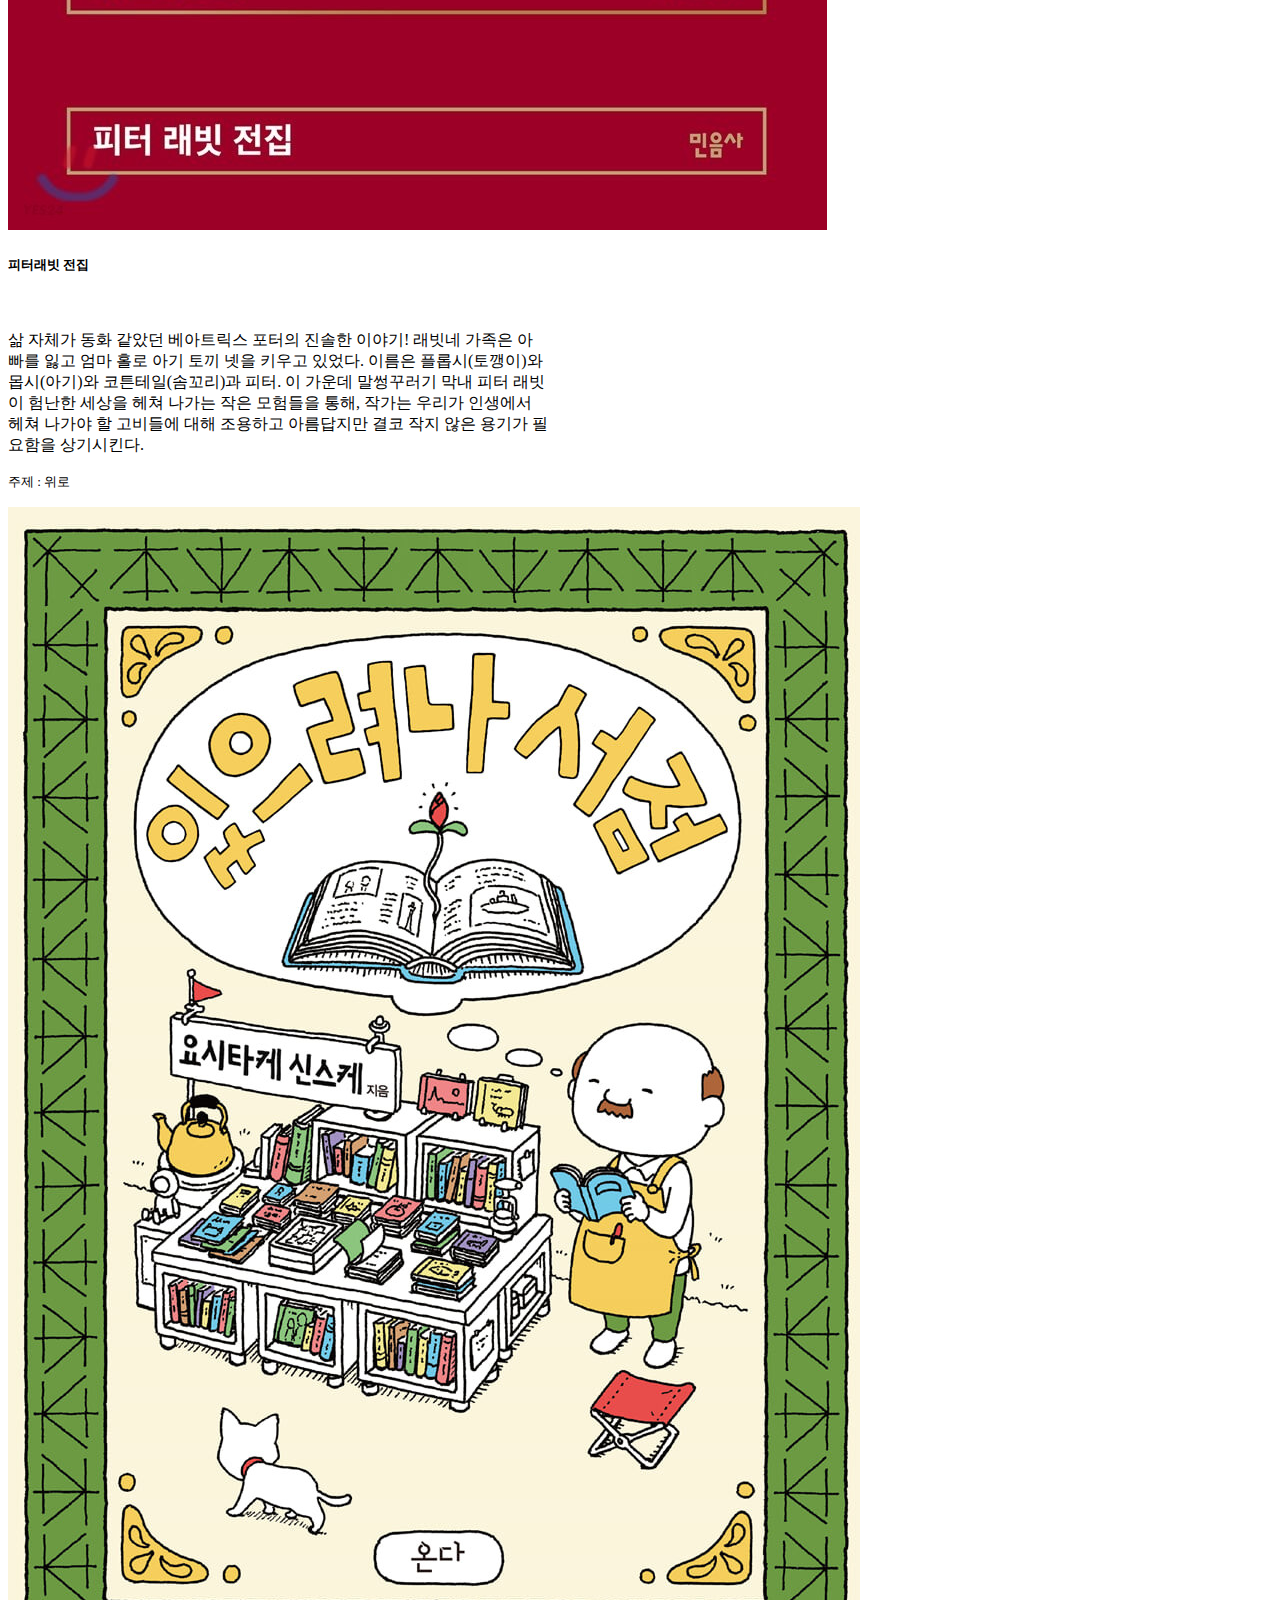
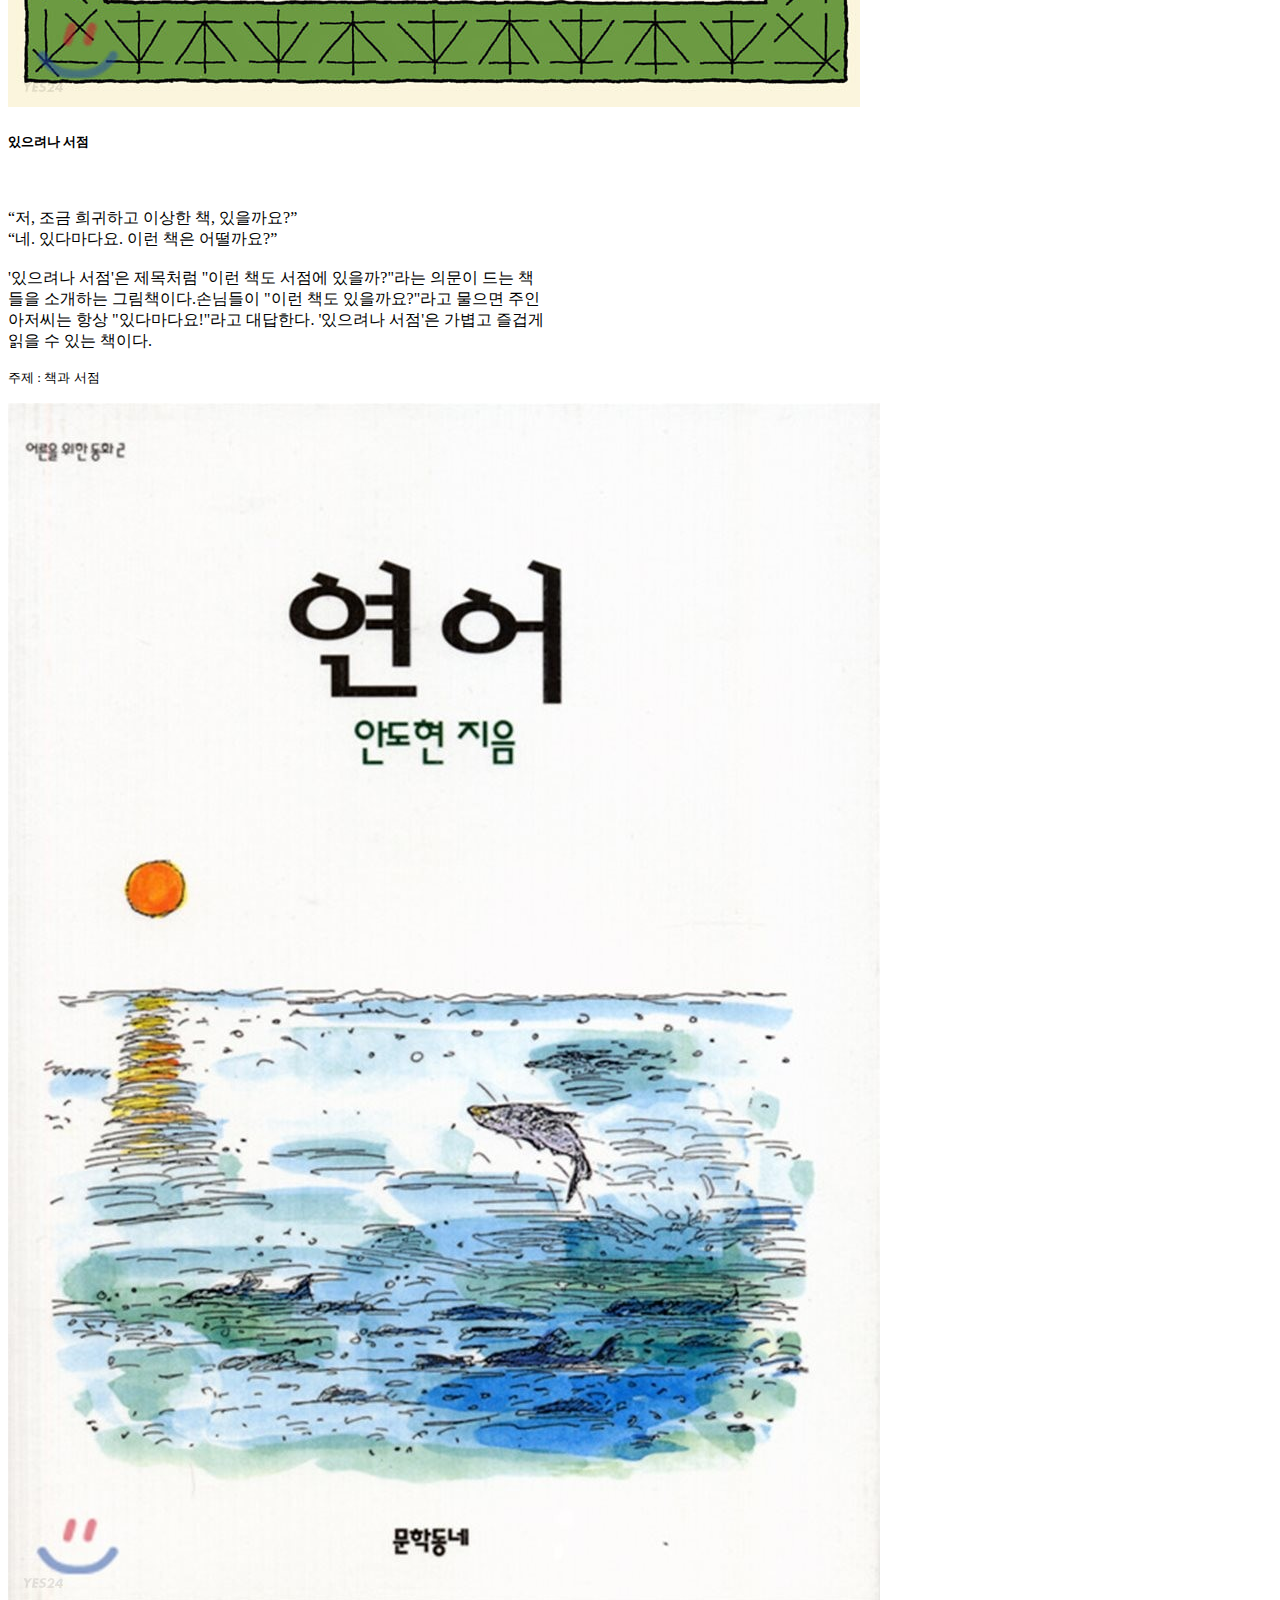
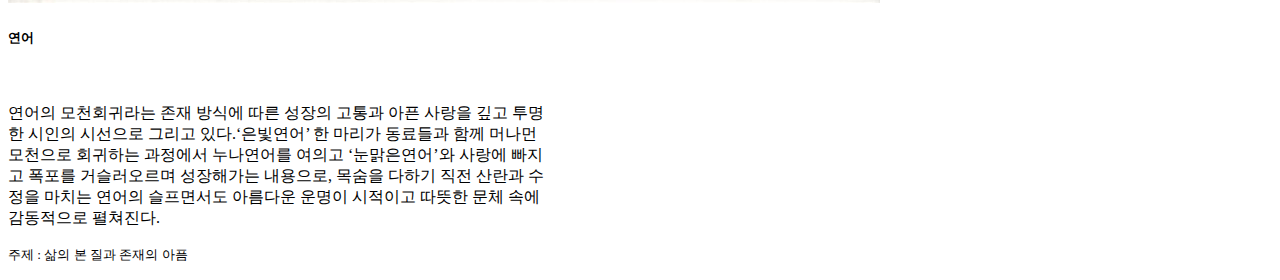
<file: story.html>
<!doctype html>
<html lang="ko">
  <head>
    <meta charset="utf-8">
    <meta name="viewport" content="width=device-width, initial-scale=1">
    <title>Be Children</title>
    <link href="https://cdn.jsdelivr.net/npm/bootstrap@5.2.3/dist/css/bootstrap.min.css" rel="stylesheet" integrity="sha384-rbsA2VBKQhggwzxH7pPCaAqO46MgnOM80zW1RWuH61DGLwZJEdK2Kadq2F9CUG65" crossorigin="anonymous">
    <link rel="stylesheet" href="https://cdn.jsdelivr.net/npm/bootstrap-icons@1.10.3/font/bootstrap-icons.css">
    <link rel="stylesheet" href="style4.css">
  </head>
  <body>
    <!--헤더-->
    <nav class="navbar bg-light">
      <div class="container-fluid">
        <a class="navbar-brand" href="">
          <img src="image/logo.png" alt="Logo" width="30" height="24" class="d-inline-block align-text-top">Be Children</a>
      </div>
    </nav>

<nav class="navbar navbar-expand-md bg-light navbar-light fixed-top">
  <div class="container">
    <a class="navbar-brand" href="index.html">
    <img src="image/logo.png" alt="로고" width="30" height="24">Be Children</a>

    <button class="navbar-toggler" type="button" data-bs-toggle="collapse" data-bs-target="#nav-menu" aria-controls="nav-menu" aria-expanded="false" aria-label="메뉴"> <span class="navbar-toggler-icon"></span>
    </button>

    <div class="collapse navbar-collapse" id="nav-menu">
      <ul class="navbar-nav ms-auto my-2">
        <li class="nav-item"><a class="nav-link" href="index.html">Home</a></li>
        <li class="nav-item"><a class="nav-link" href="about.html">About</a></li>
        <li class="nav-item"><a class="nav-link" href="library.html">Library</a></li>
        <li class="nav-item"><a class="nav-link" href="story.html">Story</a></li>
        <li class="nav-item"><a class="nav-link" href="author.html">Author</a></li>
      </ul>
    </div>
  </div>
</nav>

<!-- ======= 메인 섹션 ======= -->

<section class="container overflow-hidden py-5" id="story">
  <div class="text-center py-5">
      <h1 class="fw-bold mb-3">Story</h1>
      <h4 class="text-dark text-center">동화 줄거리 간단하게 알아보기!</h4>
    </div>

    <div class="container text-center">
      <div class="row row-cols-2">
        
        <div class="col"><div class="card mb-3" style="max-width: 540px;">
          <div class="row g-0">
            <div class="col-md-4 d-flex justify-content-end align-items-center py-3">
              <img src="image/어린왕자.jpg" class="img-fluid rounded-start" alt="어린왕자">
            </div>
            <div class="col-md-8">
              <div class="card-body">
                <br>
                <h5 class="card-title">어린 왕자</h5>
                <br>
                <p class="card-text">다른 별에서 온 어린 왕자의 순수한 시선으로 모순된 어른들의 세계를 비추는 전 세계가 사랑하는 아름다운 이야기 『어린 왕자』. 단순해 보이는 이야기 속에 삶을 돌아보는 깊은 성찰을 아름다운 은유로 녹여 낸 작품이다.</p>
                <p class="card-text"><small class="text-muted">주제 : 삶에 대한 성찰</small></p>
              </div>
            </div>
          </div>
        </div></div>
        <div class="col"><div class="card mb-3" style="max-width: 540px;">
          <div class="row g-0">
            <div class="col-md-4 d-flex justify-content-end align-items-center py-3">
              <img src="image/오늘 상회.jpeg" class="img-fluid rounded-start" alt="오늘 상회">
            </div>
            <div class="col-md-8">
              <div class="card-body">
                <h5 class="card-title">오늘 상회</h5>
                <br>
                <p class="card-text"> 어스름한 새벽, 그 어느 곳보다 일찍 오늘 상회가 문을 열었다. 주인은 수많은 병을 하나하나 반짝이게 닦고 병에 적힌 사람들의 이름을 확인한다. 사라진 이름도 있고 오늘 새로 생긴 이름도 있다. 사람들은 이곳에 들러 자신의 병에 담긴 오늘을 마셔야 하루를 시작할 수 있다. 오늘은 어떤 손님들이 방문할까?
                </p>
                <p class="card-text"><small class="text-muted">주제 : 시간 / '오늘'의 소중함</small></p>
              </div>
            </div>
          </div> 
        </div></div>
        <div class="col"><div class="card mb-3" style="max-width: 540px;">
          <div class="row g-0">
            <div class="col-md-4 d-flex justify-content-end align-items-center py-3">
              <img src="image/시를 읽는다.jpeg" class="img-fluid rounded-start" alt="시를 읽는다">
            </div>
            <div class="col-md-8">
              <div class="card-body">
                <h5 class="card-title">시를 읽는다</h5>
                <br>
                <p class="card-text">심심하고 심심해서 왜 사는지 모르겠을 때도 등 따습고 배불러 정신이 돼지처럼 무디어져 있을 때 시의 가시에 찔려 정신이 번쩍 나고 싶어 시를 읽는다.
                <br>
                <br>
                박완서 작가님과 이성표 작가님이 만나 만들어진 그림책이다. 특히 화려하거나 복잡하지 않은 그림은 보는 이로 하여금 여운이 남게 만든다. 삶의 통찰이 담긴 문장, 문장을 꿰뚫어보는 그림으로 잠시나마 삶을 촉촉하게 위무하고 마음에 잔잔한 파동을 남길 수 있을 것이다.
                </p>
                <p class="card-text"><small class="text-muted">주제 : 삶 속에 스며드는 시</small></p>
              </div>
            </div>
          </div>
        </div></div>
        <div class="col"><div class="card mb-3" style="max-width: 540px;">
          <div class="row g-0">
            <div class="col-md-4 d-flex justify-content-end align-items-center py-3">
              <img src="image/꿈 백화점.jpeg" class="img-fluid rounded-start" alt="달러구트 꿈 백화점">
            </div>
            <div class="col-md-8">
              <div class="card-body">
                <h5 class="card-title">달러구트 꿈 백화점</h5>
                <br>
                <p class="card-text">잠들어야만 입장할 수 있는 독특한 마을. 그곳에 들어온 잠든 손님들에게 가장 인기 있는 곳은, 온갖 꿈을 한데 모아 판매하는 ‘달러구트의 꿈 백화점’이다. 긴 잠을 자는 사람들은 물론이고, 짧은 낮잠을 자는 사람들과 동물들로 매일매일 대성황을 이룬다.
                범상치 않은 혈통의 주인장 ‘달러구트’, 그리고 그의 최측근에서 일하게 된 신참 직원 ‘페니’, 꿈을 만드는 제작자 ‘아가넵 코코’, 그리고 베일에 둘러싸인 비고 마이어스…등이 등장한다.</p>
                <p class="card-text"><small class="text-muted">주제 : ‘무의식에서만 존재하는 꿈을 정말 사고 팔 수 있을까?’</small></p>
              </div>
            </div>
          </div>
        </div></div>
        <div class="col"><div class="card mb-3" style="max-width: 540px;">
          <div class="row g-0">
            <div class="col-md-4 d-flex justify-content-end align-items-center py-3">
              <img src="image/눈사람.jpeg" class="img-fluid rounded-start" alt="눈사람 자살사건">
            </div>
            <div class="col-md-8">
              <div class="card-body">
                <h5 class="card-title">눈사람 자살사건</h5>
                <br>
                <p class="card-text">눈사람 자살사건은 최승호의 우화집으로 총 74개의 작품이 수록되어 있다. 우화집이라고 하였지만, 한 편 한 편을 들여다보면 우화(산문)라고 하기에는 오히려 시에 가깝다는 것이 특징이다.
                <br>
                <br>
                "나는 따뜻한 물에 녹고 싶다. 오랫동안 너무 춥게만 살지 않았는가. 눈사람은 온수를 틀고 자신의 몸이 점점 녹아 물이 되는 것을 지켜보다 잠이 들었다."
                </p>
                <p class="card-text"><small class="text-muted">주제 : 우화, 교훈</small></p>
              </div>
            </div>
          </div>
        </div></div>
        <div class="col"><div class="card mb-3" style="max-width: 540px;">
          <div class="row g-0">
            <div class="col-md-4 d-flex justify-content-end align-items-center py-3">
              <img src="image/피터래빗.jpeg" class="img-fluid rounded-start" alt="피터래빗 전집">
            </div>
            <div class="col-md-8">
              <div class="card-body">
                <h5 class="card-title">피터래빗 전집</h5>
                <br>
                <p class="card-text">삶 자체가 동화 같았던 베아트릭스 포터의 진솔한 이야기! 래빗네 가족은 아빠를 잃고 엄마 홀로 아기 토끼 넷을 키우고 있었다. 이름은 플롭시(토깽이)와 몹시(아기)와 코튼테일(솜꼬리)과 피터. 이 가운데 말썽꾸러기 막내 피터 래빗이 험난한 세상을 헤쳐 나가는 작은 모험들을 통해, 작가는 우리가 인생에서 헤쳐 나가야 할 고비들에 대해 조용하고 아름답지만 결코 작지 않은 용기가 필요함을 상기시킨다.</p>
                <p class="card-text"><small class="text-muted">주제 : 위로</small></p>
              </div>
            </div>
          </div>
        </div></div>
        <div class="col"><div class="card mb-3" style="max-width: 540px;">
          <div class="row g-0">
            <div class="col-md-4 d-flex justify-content-end align-items-center py-3">
              <img src="image/있으려나 서점.jpeg" class="img-fluid rounded-start" alt="있으려나 서점">
            </div>
            <div class="col-md-8">
              <div class="card-body">
                <h5 class="card-title">있으려나 서점</h5>
                <br>
                <p class="card-text">“저, 조금 희귀하고 이상한 책, 있을까요?”
                  <br>
                  “네. 있다마다요. 이런 책은 어떨까요?”
                  <br>
                  <br>
                  '있으려나 서점'은 제목처럼 "이런 책도 서점에 있을까?"라는 의문이 드는 책들을 소개하는 그림책이다.손님들이 "이런 책도 있을까요?"라고 물으면 주인아저씨는 항상 "있다마다요!"라고 대답한다. '있으려나 서점'은 가볍고 즐겁게 읽을 수 있는 책이다.
                  </p>
                <p class="card-text"><small class="text-muted">주제 : 책과 서점</small></p>
              </div>
            </div>
          </div>
        </div></div>
        <div class="col"><div class="card mb-3" style="max-width: 540px;">
          <div class="row g-0">
            <div class="col-md-4 d-flex justify-content-end align-items-center py-3">
              <img src="image/연어.jpeg" class="img-fluid rounded-start" alt="연어">
            </div>
            <div class="col-md-8">
              <div class="card-body">
                <h5 class="card-title">연어</h5>
                <br>
                <p class="card-text">연어의 모천회귀라는 존재 방식에 따른 성장의 고통과 아픈 사랑을 깊고 투명한 시인의 시선으로 그리고 있다.‘은빛연어’ 한 마리가 동료들과 함께 머나먼 모천으로 회귀하는 과정에서 누나연어를 여의고 ‘눈맑은연어’와 사랑에 빠지고 폭포를 거슬러오르며 성장해가는 내용으로, 목숨을 다하기 직전 산란과 수정을 마치는 연어의 슬프면서도 아름다운 운명이 시적이고 따뜻한 문체 속에 감동적으로 펼쳐진다.
                
                  
                  </p>
                <p class="card-text"><small class="text-muted">주제 : 삶의 본 질과 존재의 아픔</small></p>
              </div>
            </div>
          </div>
        </div></div>
      </div>
    </div>



  </div>
</section>
<!--라이브러리 섹션 끝-->

<!-- 메인 섹션 끝 -->

    <script src="https://cdn.jsdelivr.net/npm/bootstrap@5.2.3/dist/js/bootstrap.bundle.min.js" integrity="sha384-kenU1KFdBIe4zVF0s0G1M5b4hcpxyD9F7jL+jjXkk+Q2h455rYXK/7HAuoJl+0I4" crossorigin="anonymous"></script>
  </body>
</html>
</file>
<file: style5.css>
body{
  background-image: url(image/bg-05.png);
  background-size: cover;
  background-position: center;
  background-attachment: fixed;
}

body{
  font-family: 'Arita-dotum-Medium';
}

h1{
  font-family: 'insungitCutelivelyjisu';
  color: rgb(255, 158, 219);
}

.nav-link:hover,
.nav-link.active {
  color: rgb(255, 158, 219) !important;
}
</file>
<file: style4.css>
body{
  background-image: url(image/bg-04.png);
  background-size: cover;
  background-position: center;
  background-attachment: fixed;
}

body{
  font-family: 'Arita-dotum-Medium';
}

h1{
  font-family: 'insungitCutelivelyjisu';
  color: rgb(255, 158, 219);
}

.nav-link:hover,
.nav-link.active {
  color: rgb(255, 158, 219) !important;
}
</file>
